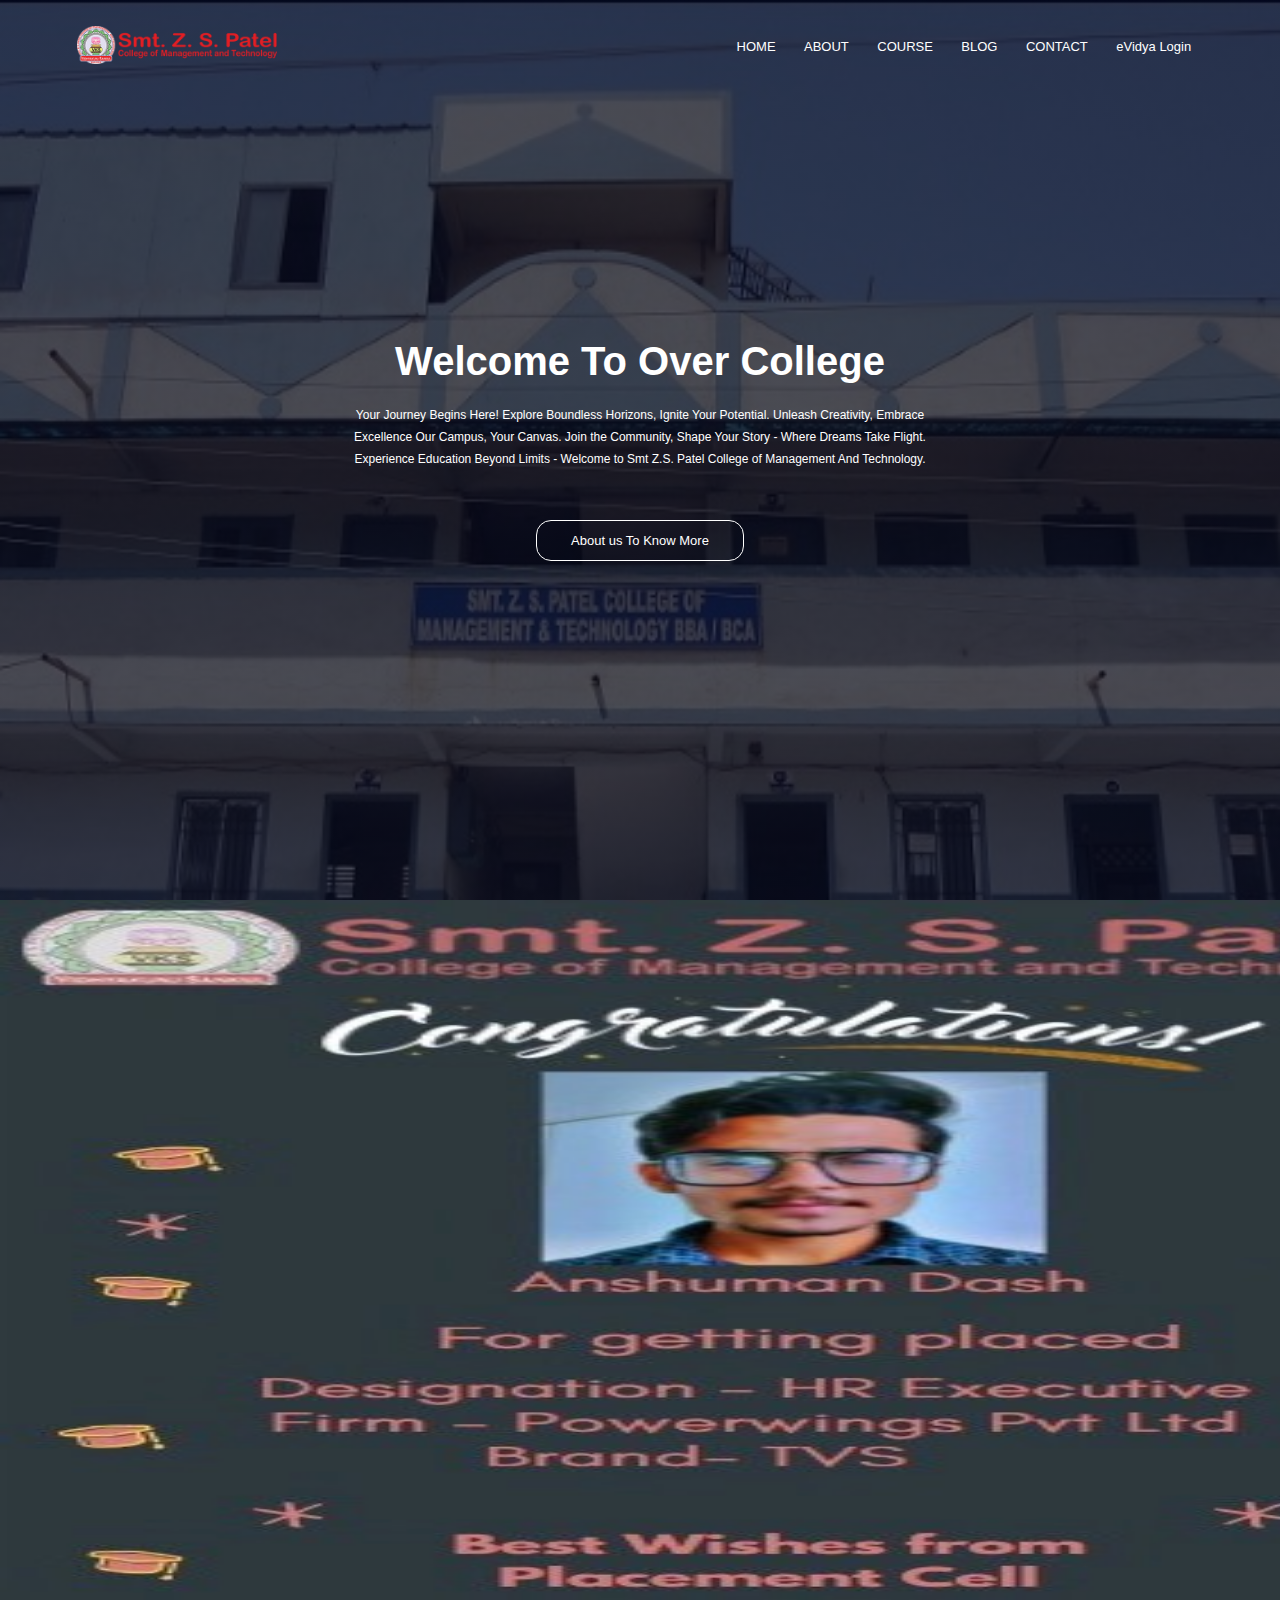
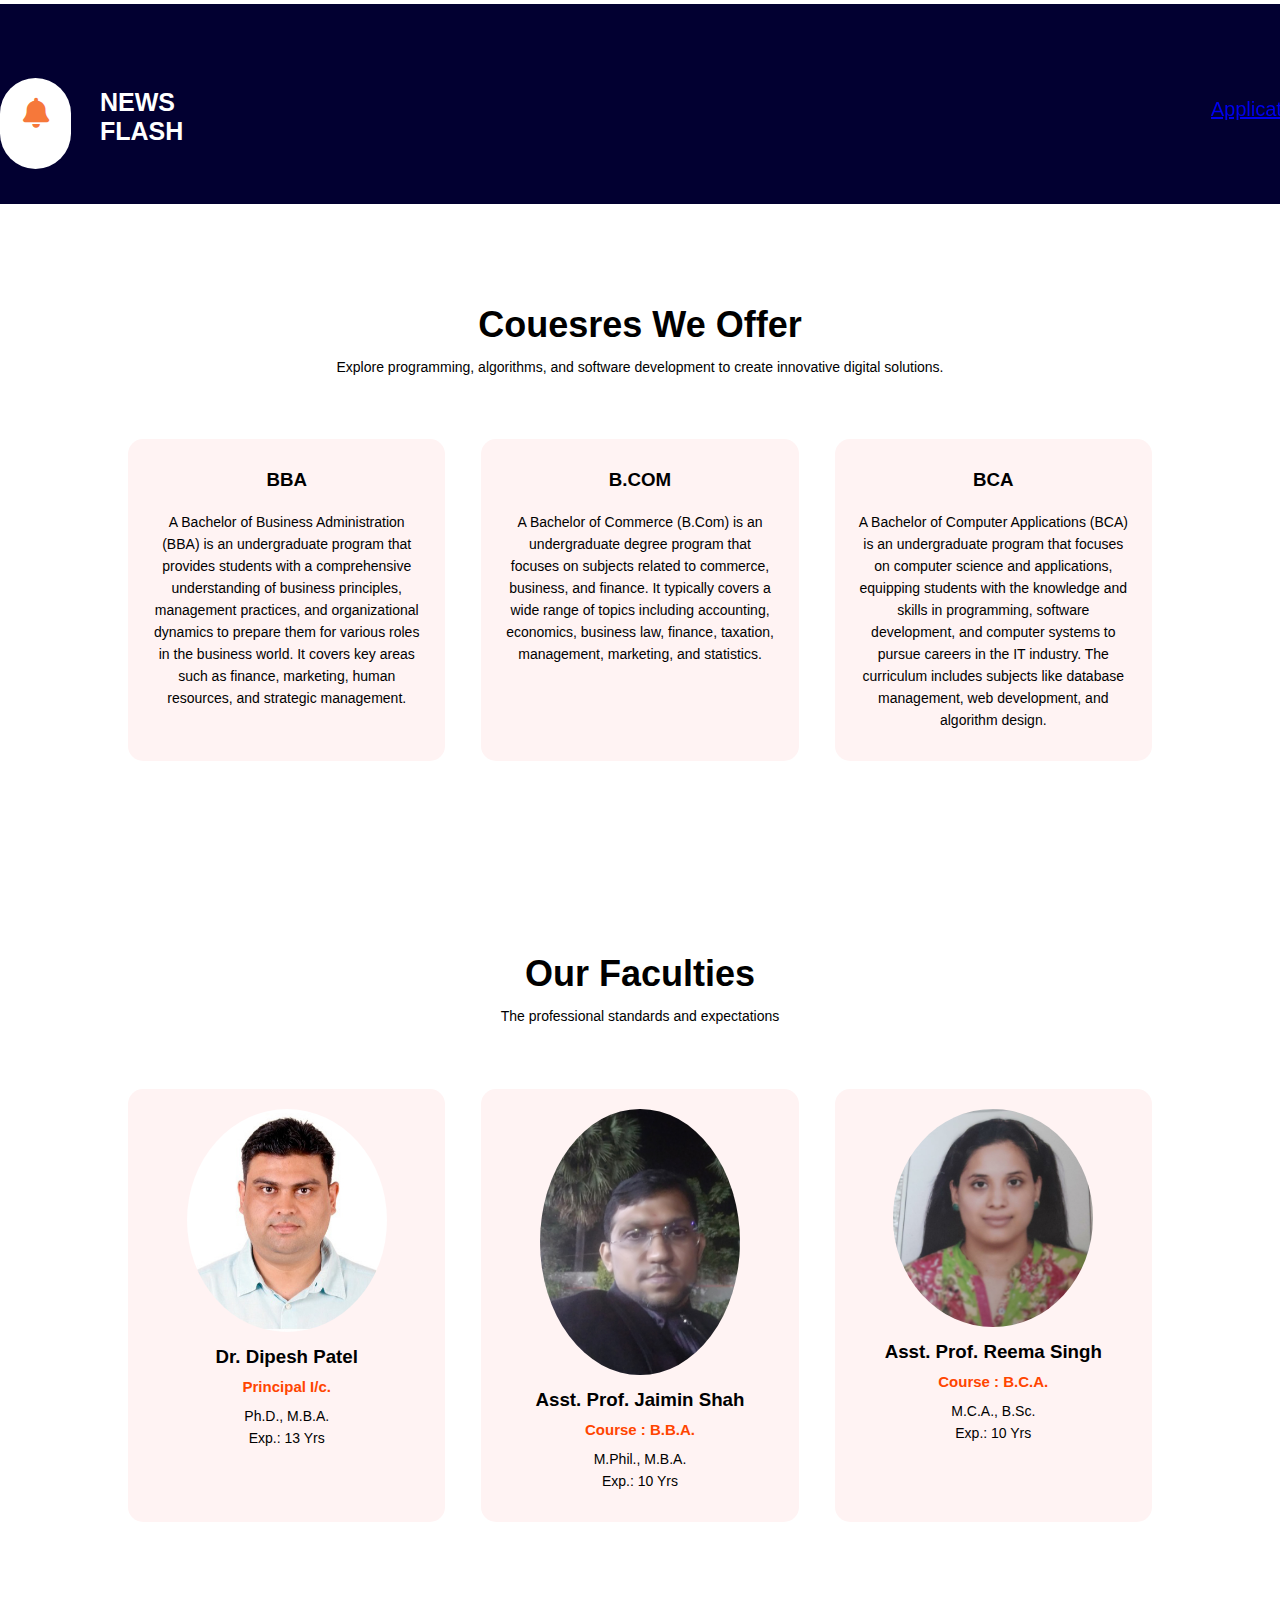
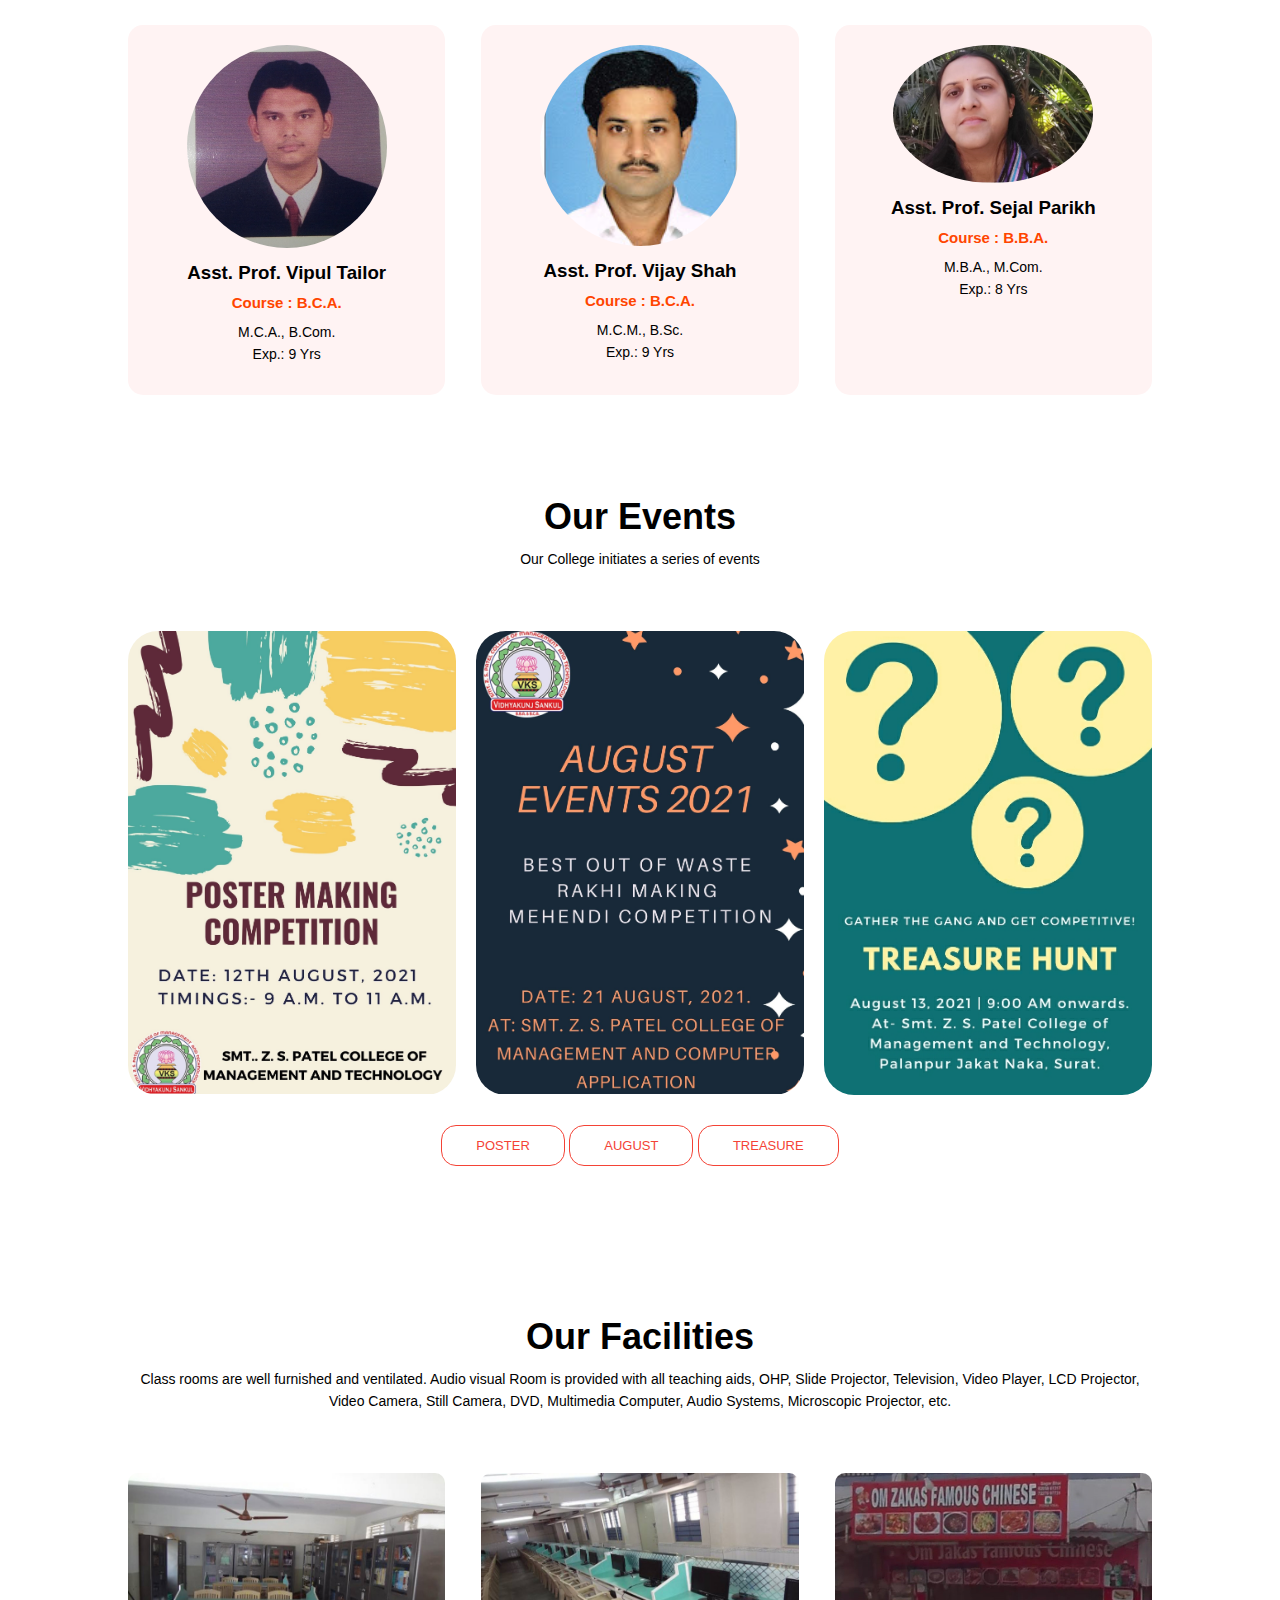
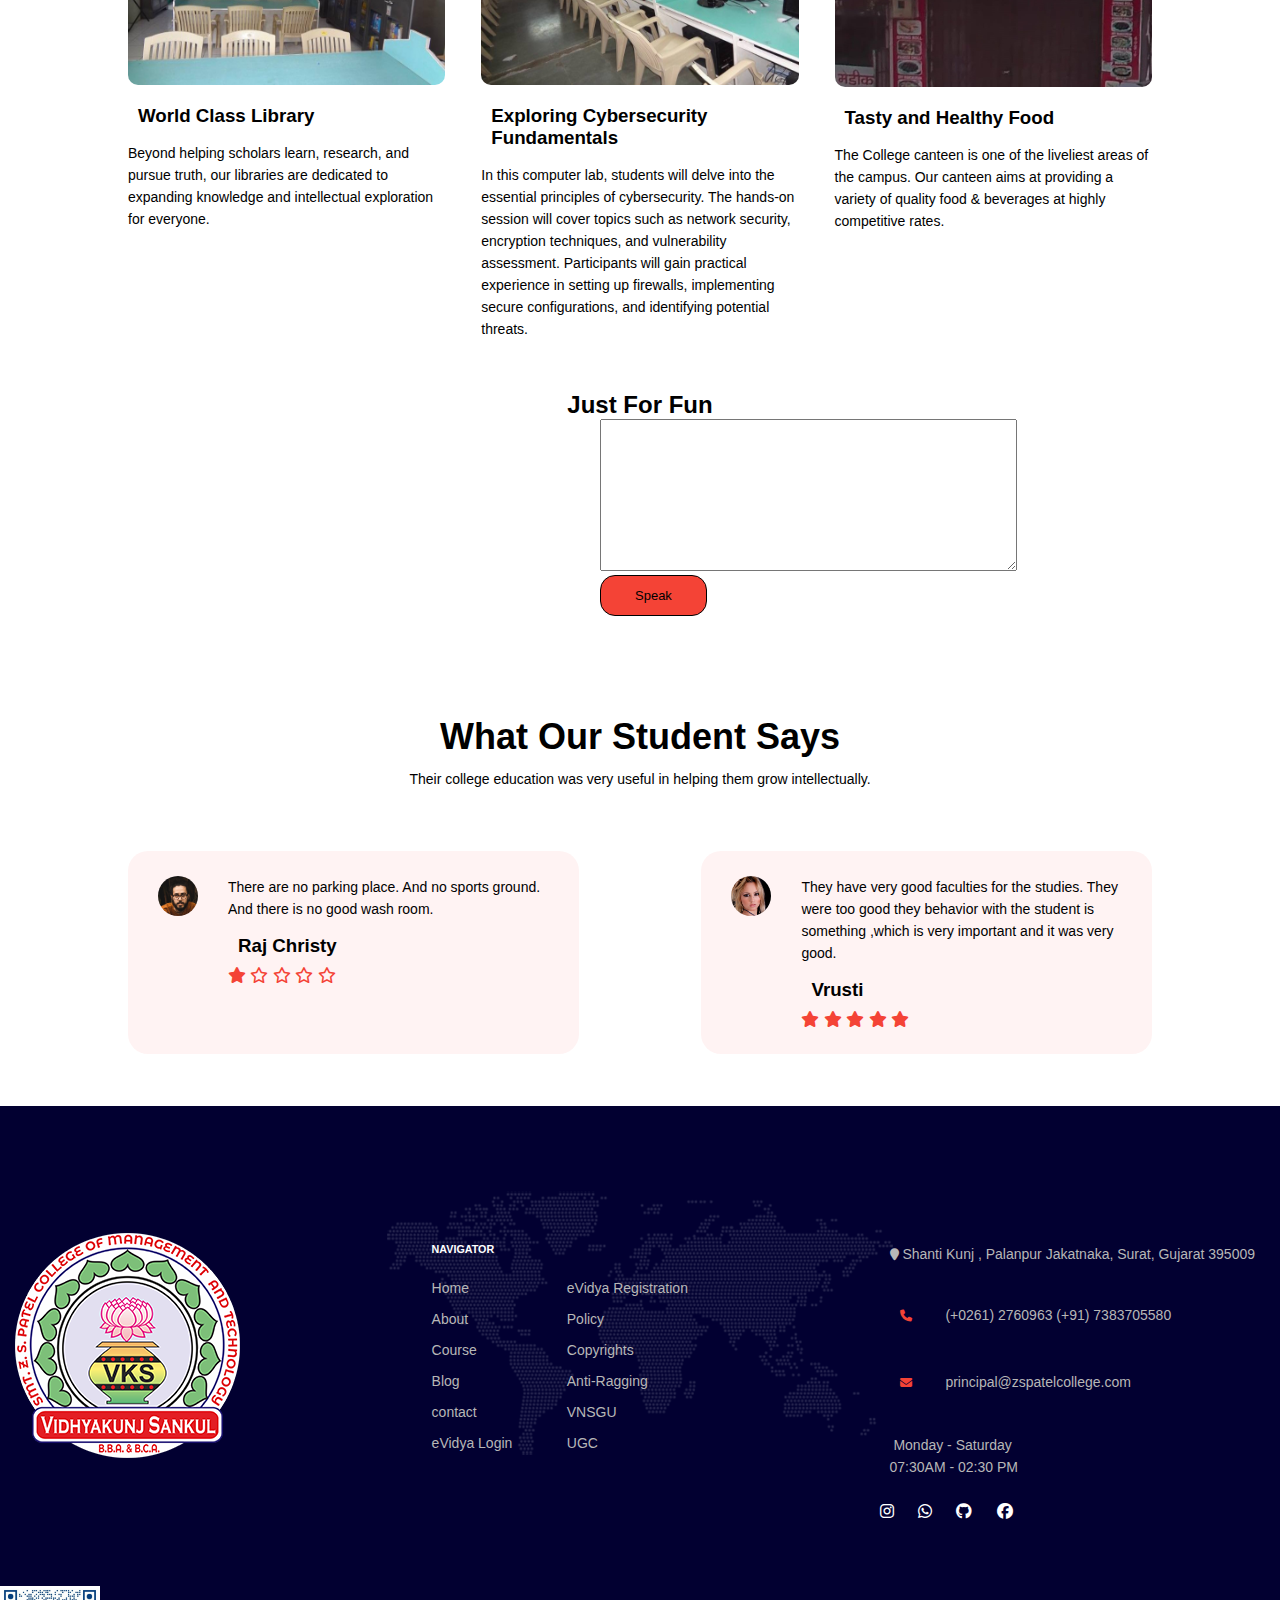
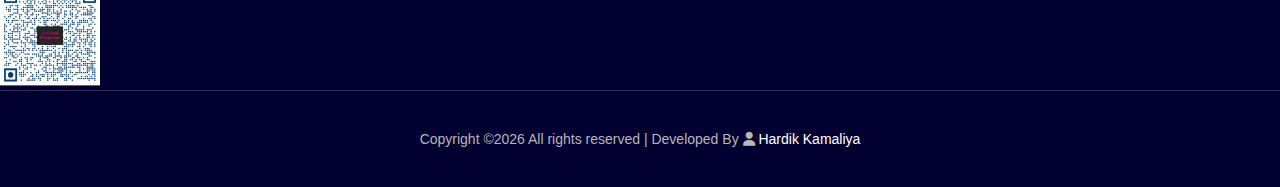
<file: index.html>
<!DOCTYPE html>
<html lang="en">
  <head>
    <meta charset="UTF-8" />
    <meta name="viewport" content="width=device-width, initial-scale=1.0" />
    <meta name="google-adsense-account" content="ca-pub-3836061015009725">
    <title>Smt Z.S. Patel College of Management And Technology - Vidhya Kunj Sankul</title>
    <link rel="stylesheet" href="/css/stylee.css" />
    <link rel="icon" href="/img/slogo.png" type="image/x-icon">
    <link
      rel="stylesheet"
      href="https://cdnjs.cloudflare.com/ajax/libs/font-awesome/6.4.2/css/all.min.css"
      integrity="sha512-z3gLpd7yknf1YoNbCzqRKc4qyor8gaKU1qmn+CShxbuBusANI9QpRohGBreCFkKxLhei6S9CQXFEbbKuqLg0DA=="
      crossorigin="anonymous"
      referrerpolicy="no-referrer"/>
      <!---------------------- FOOTER ICON CDN -->
      <link
      rel="stylesheet"
      href="https://cdnjs.cloudflare.com/ajax/libs/font-awesome/6.4.0/css/all.min.css"/>
<!------------------------ad-->
      <script async src="https://pagead2.googlesyndication.com/pagead/js/adsbygoogle.js?client=ca-pub-3836061015009725"
     crossorigin="anonymous"></script>
  </head>
  <body>
    <section class="header">
      <nav>
        <a href="index.html"
          ><img class="nav-img" src="/img/z.s patel.png" alt="hardik Kamaliya"
        /></a>

        <div class="nav-links" id="navLinks">
          <!-- <i class="fa fa-times" onclick="hidemenu()"></i> -->
          <ul>
            <li><a href="index.html">HOME</a></li>
            <li><a href="/htmlfiles/about.html">ABOUT</a></li>
            <li><a href="/htmlfiles/course.html">COURSE</a></li>
            <li><a href="/htmlfiles/blog.html">BLOG</a></li>
            <li><a href="/htmlfiles/contact.html">CONTACT</a></li>
            <li><a href="https://zspatelcollege.co.in/evidya/login.php" target="_blank">eVidya Login</a></li>
          </ul>
        </div>

        <!-- <div class="navbar">
          <button id="toggleBtn">&#9776; Menu</button>
          <ul class="menu">
            <li><a href="/index.html">Home</a></li>
            <li><a href="/htmlfiles/about.html">About</a></li>
            <li><a href="/htmlfiles/course.html">COURSE</a></li>
            <li><a href="/htmlfiles/blog.html">BLOG</a></li>
            <li><a href="/htmlfiles/contact.html">CONTACT</a></li>
            <li><a href="https://zspatelcollege.co.in/evidya/login.php" target="_blank">eVidya Login</a>
          </ul>
        </div> -->

        <div class="navbar">
          <button id="toggleBtn">&#9776; Menu</button>
          <ul class="menu">
            <li><a href="/index.html">Home</a></li>
            <li><a href="/htmlfiles/about.html">About</a></li>
            <li><a href="/htmlfiles/course.html">COURSE</a></li>
            <li><a href="/htmlfiles/blog.html">BLOG</a></li>
            <li><a href="/htmlfiles/contact.html">CONTACT</a></li>
            <li>
              <a
                href="https://zspatelcollege.co.in/evidya/login.php"
                target="_blank"
                >eVidya Login</a
              >
            </li>
          </ul>
        </div>
        <!-- <i class="fa fa-bars" onclick="showmenu()"></i> -->
      </nav>

       <div class="text-box">
        <h1>Welcome To Over College</h1>  
        <p>
          Your Journey Begins Here! Explore Boundless Horizons, Ignite Your
          Potential. Unleash Creativity, Embrace Excellence Our Campus, Your
          Canvas. Join the Community, Shape Your Story - Where Dreams Take
          Flight. Experience Education Beyond Limits - Welcome to Smt Z.S. Patel
          College of Management And Technology.
        </p>
        <a href="/htmlfiles/about.html" class="hero-btn">About us To Know More</a>
      </div>  
                   
    </section>

    <!-------------------------------------- -->
    <section>
      <div class="slider-container">
        <div class="slider">
          <div class="slide">
            <img class="img" src="/img/student.jpg" alt="Image 1" />
            <div class="text-overlay">
               <!-- <div class="text">PLACEMENT AT TVS SURAT</div> -->
            </div>
          </div>

          <div class="slide">
            <img class="img" src="/img/dumas.jpeg" alt="Image 2" />
            <div class="text-overlay">
              <!-- <div class="text">CLEANING DUMAS BEACH</div> -->
            </div>
          </div>

            <div class="slide">
              <img class="img" src="/img/dontknow.jpeg" alt="Image 2" />
              <div class="text-overlay">
                <!-- <div class="text">INDUSTRIAL VISIT</div> -->
              </div>
            </div>

              <div class="slide">
                <img class="img" src="/img/seva.jpeg" alt="Image 2" />
                <div class="text-overlay">
                  <!-- <div class="text">DISTRIBUTION OF CLOTHES</div> -->
                </div>
              </div>

                <div class="slide">
                  <img class="img" src="/img/hsc.png" alt="Image 2" />
                  <div class="text-overlay">
                    <!-- <div class="text">BBA AND BCA COURSE</div> -->
                  </div>
                </div>
          </div>
          <!-- Add more slides as needed -->
        </div>
      </div>  
    </section>

    <section class="counter-section">
      <div class="container">
        <div class="row">
          <div class="col-lg-2 col-md-6">
            <div class="big-icon">
              <i class="fa fa-bell"></i>
            </div>
            <div class="counter-content">
              <h2>News Flash</h2>
            </div>
          </div>
          <div class="col-lg-10 col-md-6">
                                <marquee height="100%" style="color: white; font-size: 20px; padding-top: 20px;"  behavior="scroll" direction="left" scrollamount="250" scrolldelay="3500" onMouseOver="this.stop();" onMouseOut="this.start();">
                                     <a onClick="myPopup('newsitem04a9.html?nid=1673255596', 'NewsItem',1000, 600);"><a title="Alumnae form" href="https://forms.gle/PRoRT8uysbxh7J2m9" target="_blank" data-mce-href="https://forms.gle/PRoRT8uysbxh7J2m9"> Application-Alumnae form.......</a></a> ||| 
                                     <a onClick="myPopup('newsitemc61d.html?nid=1629007490', 'NewsItem',1000, 600);">ADMISSION OPEN BBA AND BCA 2023-24</a> ||| 
                                     <a onClick="myPopup('newsitem1434.html?nid=1622531186', 'NewsItem',1000, 600);">NEW ACADEMIC SESSION 2023</a> ||| 
                                     <a onClick="myPopup('newsitema7e8.html?nid=1602654302', 'NewsItem',1000, 600);">FYBCA SEM  1 NEW SYLLABUS AS PER 2023-2024</a> ||| 
                                     <a onClick="myPopup('newsitem51f7.html?nid=1586781601', 'NewsItem',1000, 600);">QUESTION BANK FYBCA DBMS</a> ||| 
                                     <a onClick="myPopup('newsitemba30.html?nid=1586357538', 'NewsItem',1000, 600);">CORONA VIRUS UPDATE-</a> ||| 
                                     <a onClick="myPopup('newsitembe24.html?nid=1586353790', 'NewsItem',1000, 600);">Reading Notes for TYBBA for Subject AMM</a> ||| 
                                     <a onClick="myPopup('newsitem3b40.html?nid=1586353492', 'NewsItem',1000, 600);">Reading Notes for SYBBA for Subject OB</a> ||| 
                                     <a onClick="myPopup('newsitemb40f.html?nid=1586353249', 'NewsItem',1000, 600);">Reading notes For FYBBA- Sem2 Personality Development</a> ||| 
                                     <a onClick="myPopup('newsitem8240.html?nid=', 'NewsItem',1000, 600);">Reading Notes of Advance C Subject</a> ||| 
                                </marquee>
          </div>
        </div>
      </div>
    </section>
       <!-- News Counter section end -->
  

    <!---course-->

    <section class="course">
      <h1>Couesres We Offer</h1>
      <p>
        Explore programming, algorithms, and software development to create
        innovative digital solutions.
      </p>

      <div class="row">
        <div class="course-col">
          <h3>BBA</h3>
          <p>
            A Bachelor of Business Administration (BBA) is an undergraduate program that provides students with a comprehensive understanding of business principles, management practices, and organizational dynamics to prepare them for various roles in the business world. It covers key areas such as finance, marketing, human resources, and strategic management.
          </p>
        </div>

        <div class="course-col">
          <h3>B.COM</h3>
          <p>
            A Bachelor of Commerce (B.Com) is an undergraduate degree program that focuses on subjects related to commerce, business, and finance. It typically covers a wide range of topics including accounting, economics, business law, finance, taxation, management, marketing, and statistics.
          </p>
        </div>
        <div class="course-col">
          <h3>BCA</h3>
          <p>
            A Bachelor of Computer Applications (BCA) is an undergraduate program that focuses on computer science and applications, equipping students with the knowledge and skills in programming, software development, and computer systems to pursue careers in the IT industry. The curriculum includes subjects like database management, web development, and algorithm design.
          </p>
        </div>
      </div>
      <a href="/htmlfiles/contact.html" class="hero-btn">For Admission Enquiry</a>
    </section>

    <!----------------- 3ehrwwewrhteh ------------------->
    <section class="course">
      <h1>Our Faculties</h1>
      <p>The professional standards and expectations</p>
      <div class="row">
        <div class="course-col">
          <img src="/img/dipeshpatel.jpg"  alt="dipeshpatel">
          <h3>Dr. Dipesh Patel</h3>
          <h2 class="post">Principal I/c.</h2>
          <p>Ph.D., M.B.A. <br>
            Exp.: 13 Yrs
            </p>
        </div>
        <div class="course-col">
          <img src="/img/jaiminshah.jpg" alt="jaiminshah">
          <h3>Asst. Prof. Jaimin Shah</h3>
          <h2 class="post">Course : B.B.A.</h2>
          <p>M.Phil., M.B.A. <br>
            Exp.: 10 Yrs            
            </p>
        </div>
        <div class="course-col">
          <img src="/img/reemasingh.jpg" alt="reemasingh">
          <h3>Asst. Prof. Reema Singh</h3>
          <h2 class="post"> Course : B.C.A.</h2>
          <p>M.C.A., B.Sc. <br>
            Exp.: 10 Yrs            
            </p>
        </div>
      </div>

      <div class="row">
        <div class="course-col">
          <img src="/img/vipultailor.jpg" alt="vipultailor">
          <h3>Asst. Prof. Vipul Tailor</h3>
          <h2 class="post">Course : B.C.A.</h2>
          <p>M.C.A., B.Com. <br>
            Exp.: 9 Yrs            
            </p>
        </div>
        <div class="course-col">
          <img src="/img/VijayShah.jpg" alt="VijayShah">
          <h3>Asst. Prof. Vijay Shah</h3>
          <h2 class="post">Course : B.C.A.</h2>
          <p>M.C.M., B.Sc. <br>
            Exp.: 9 Yrs            
            </p>
        </div>
        <div class="course-col">
          <img src="/img/SejuShah.jpg" alt="SejuShah">
          <h3>Asst. Prof. Sejal Parikh</h3>
          <h2 class="post">Course : B.B.A.</h2>
          <p>M.B.A., M.Com. <br>
            Exp.: 8 Yrs            
            </p>
        </div>
      </div>
    </section>

      <!-- <div class="team">
        <div class="team-col">
          <img src="/img/basketball.png" alt="">
          <h3>Dr. Dipesh Patel</h3>
          <h2 class="post">Principal I/c.</h2>
          <p>Ph.D., M.B.A. <br>
            Exp.: 13 Yrs
            </p>
        </div>
      </div>

      <div class="team">
        <div class="team-col">
          <img src="/img/basketball.png" alt="">
          <h3>Dr. Dipesh Patel</h3>
          <h2 class="post">Principal I/c.</h2>
          <p>Ph.D., M.B.A. <br>
            Exp.: 13 Yrs
            </p>
        </div>
      </div>

      <div class="team">
        <div class="team-col">
          <img src="/img/basketball.png" alt="">
          <h3>Dr. Dipesh Patel</h3>
          <h2 class="post">Principal I/c.</h2>
          <p>Ph.D., M.B.A. <br>
            Exp.: 13 Yrs
            </p>
        </div>
      </div> -->
    </section>

      <!----------------------- CAMPUS ------------->
     <section class="campus">

        <!-- <div>
            <h1>We Make Your Education Affordable</h1>
            <p>At UMGC, we work hard to bring higher education to everyone. That includes making your college degree, certificate, or graduate program affordable with low in-state tuition rates for Maryland residents, reduced tuition for military servicemembers and families, 100+ scholarships for those who qualify, $0 in textbook costs for nearly every course, our interest-free monthly payment plan, and more. </p> 
            <a href="contact.html" class="hero-btn black">EXPLORE TUITION & FINANCIAL ASSISTANCE </a>
        </div> -->


        <h1>Our Events</h1>
        <p>Our College initiates a series of events</p>

        <div class="row">
            <div class="campus-col">
                <img src="/img/1628670845.jpg">
                <div class="layer">
                    <h3>POSTER MAKING COMPETITION</h3>
                </div>
            </div>


                <div class="campus-col">
                    <img src="/img/1629272304.jpg">
                    <div class="layer">
                        <h3>AUGUST EVENT</h3>
                    </div>
                </div>

                <div class="campus-col">
                    <img src="/img/1628746946.jpg">
                    <div class="layer">
                        <h3>TREASURE HUNT</h3>
                    </div>
                </div>
        </div>
        <a href="https://docs.google.com/forms/d/e/1FAIpQLScsbbs4klqBGNj_F29wMErwyftF4lbJOyFsnBsRy08sRXnBeg/closedform" class="hero-btn white">POSTER</a>
        <a href="https://docs.google.com/forms/d/e/1FAIpQLSfquj5UDk_Y30o5mG-PURod7Oo1twnc_reuhxzvIup2GZNVJA/closedform" class="hero-btn white">AUGUST</a>
        <a href="https://docs.google.com/forms/d/e/1FAIpQLScL6gAKULi10LAsttt4BBlMxt6GBVEu7zKRu30uxFGNLCaTvA/viewform?usp=send_form" class="hero-btn white">TREASURE</a>

    </section>

    <!--------------- FACILITIES ---------------->

    <section class="facilities">
        <h1>Our Facilities</h1>
        <p>Class rooms are well furnished and ventilated. Audio visual Room is provided with all teaching aids, OHP, Slide Projector, Television, Video Player, LCD Projector, Video Camera, Still Camera, DVD, Multimedia Computer, Audio Systems, Microscopic Projector, etc.</p>

        <div class="row">
            <div class="facilities-col">
                <img src="/img/Library_1.jpg">
                <h3>World Class Library</h3>
                <p>Beyond helping scholars learn, research, and pursue truth, our libraries are dedicated to expanding knowledge and intellectual exploration for everyone.</p>
            </div>

            <div class="facilities-col">
                <img src="/img/IT Lab.jpg">
                <h3>Exploring Cybersecurity Fundamentals</h3>
                <p> In this computer lab, students will delve into the essential principles of cybersecurity. The hands-on session will cover topics such as network security, encryption techniques, and vulnerability assessment. Participants will gain practical experience in setting up firewalls, implementing secure configurations, and identifying potential threats.</p>
            </div>

            <div class="facilities-col">
                <img src="/img/om.jpg">
                <h3>Tasty and Healthy Food</h3>
                <p>The College canteen is one of the liveliest areas of the campus. Our canteen aims at providing a variety of quality food & beverages at highly competitive rates.</p>
            </div>
        </div>
    </section>

    <!--------------- Just For Fun ------------>
    <h2 style="text-align: center;">Just For Fun</h2>
    <textarea style="margin-left: 600px;" id="textbox" cols="50" rows="10"></textarea>
<br>
<button style="display: inline-block;
text-decoration: none;
color: black;
border: 0.8px solid black;
margin-left: 600px;
padding: 12px 34px;
font-size: 13px;
background-color: #f44336;
cursor: pointer;
border-radius: 15px;" id="speakbtn" onclick="speak()">Speak</button>

<script>
  function speak() {
    let synth = window.speechSynthesis;
    let text = document.getElementById('textbox').value;
    let voice = new SpeechSynthesisUtterance(text);
    synth.speak(voice);
  }
</script>


    <!--------- student ------->

 <section class="student">
    <h1>What Our Student Says</h1>
    <p>Their college education was very useful in helping them grow intellectually.</p>

    <div class="row">
        <div class="student-col">
            <img src="/img/user2.jpg">
            <div>
                <p>There are no parking place. And no sports ground. And there is no good wash room.
                </p>
                <h3>Raj Christy</h3>
                <i  style="color: #f44336;"class="fa-solid fa-star"></i>
                <i  style="color: #f44336;"class="fa-regular fa-star"></i>
                <i  style="color: #f44336;"class="fa-regular fa-star"></i>
                <i  style="color: #f44336;"class="fa-regular fa-star"></i>
                <i  style="color: #f44336;"class="fa-regular fa-star"></i>
            </div>
        </div>

        <div class="student-col">
            <img src="/img/user1.jpg">
            <div>
                <p> They have very good faculties for the studies. They were too good they behavior with the student is something ,which is very important and it was very good.
                </p>
                <h3>Vrusti</h3>
                <i  style="color: #f44336;"class="fa-solid fa-star"></i>
                <i  style="color: #f44336;"class="fa-solid fa-star"></i>
                <i  style="color: #f44336;"class="fa-solid fa-star"></i>
                <i  style="color: #f44336;"class="fa-solid fa-star"></i>
                <i  style="color: #f44336;"class="fa-solid fa-star"></i>
            </div>
        </div>
    </div>
 </section>

  <!-- CALL TO ACTION

 <section class="cta">
     <h1>Enroll For Our Various Online Courses <br> Anywhere From The World</h1>
     <a href="contact.html" class="hero-btn">CONTACT US</a>
 </section> -->

 <!-------------------------- -->
 <!-- <section class="fact-section spad set-bg" data-setbg="/img/fact-bg.jpg">
  <div class="container">
    <div class="row">
      <div class="col-sm-6 col-lg-4 fact">
        <div class="fact-icon"><i class="ti-crown"></i></div>
                 <div class="fact-text">
          <h2>11</h2>
       <p>YEARS</p>
                 </div>
            </div>
			<div class="col-sm-6 col-lg-4 fact">
        <div class="fact-icon"><i class="ti-briefcase"></i></div>
                 <div class="fact-text">
          <h2></h2>
       <p>FACULTIES</p>
                 </div>
            </div>
   <div class="col-sm-6 col-lg-4 fact">
        <div class="fact-icon"><i class="ti-user"></i></div>
                 <div class="fact-text">
          <h2>5000+</h2>
       <p>STUDENTS</p>
                 </div>
            </div>
            <div class="col-sm-6 col-lg-4 fact">
        <div class="fact-icon"><i class="ti-pencil-alt"></i></div>
     <div class="fact-text">
          <h2>750+</h2>
       <p>Professionals</p>
                 </div>
            </div>
       </div>
  </div>
</section>  -->

<!------------------------ ads
<script async src="https://pagead2.googlesyndication.com/pagead/js/adsbygoogle.js?client=ca-pub-3836061015009725"
     crossorigin="anonymous"></script>
<ins class="adsbygoogle"
     style="display:block"
     data-ad-format="fluid"
     data-ad-layout-key="-6r+cz-2f-19+kd"
     data-ad-client="ca-pub-3836061015009725"
     data-ad-slot="5308149498"></ins>
<script>
     (adsbygoogle = window.adsbygoogle || []).push({});
</script> ------------>

<!-- Footer section -->
<footer class="footer-section">
  <div class="container footer-top">
    <div class="row">
      <!-- widget -->
      <div class="col-sm-6 col-lg-3 footer-widget">
        <div class="about-widget">
          <img src="/img/slogo.png"  alt="">

        </div>
      </div>
      <!-- widget -->
      <div class="col-sm-6 col-lg-3 footer-widget">
        <h6 class="fw-title">NAVIGATOR</h6>
        <div class="dobule-link">
          <ul>
            <li><a href="index.html">Home</a></li>
            <li><a href="/htmlfiles/about.html">About</a></li>
            <li><a href="/htmlfiles/course.html">Course</a></li>
            <li><a href="/htmlfiles/blog.html">Blog</a></li>
            <li><a href="/htmlfiles/contact.html">contact</a></li>
            <li><a href="https://zspatelcollege.co.in/evidya/login.php" target="_blank">eVidya Login</a></li>

          </ul>
          <ul>
            <li><a href="https://zspatelcollege.co.in/evidya/sregister.php" target="_blank">eVidya Registration</a></li>					
            <li><a href="/htmlfiles/policy.html">Policy</a></li>
            <li><a href="/htmlfiles/copyright.html">Copyrights</a></li>
            <li><a href="https://amanmovement.org/registration/public/amanmovement/" target="_blank">Anti-Ragging</a></li>
            <li><a href="http://vnsgu.ac.in/" target="_blank">VNSGU</a></li>
            <li><a href="http://ugc.ac.in/" target="_blank">UGC</a></li>
          </ul>
        </div>
      </div>
      <div class="col-sm-6 col-lg-6 footer-widget">
        <ul class="contact">
          <li><p><i class="fa fa-map-marker"></i> Shanti Kunj , Palanpur Jakatnaka, Surat, Gujarat 395009</p></li>
          <li><p><i class="fa fa-phone"></i> <a href="tel:(+0261) 2760963" class="con">(+0261) 2760963</a><a href="tel:7383705580" class="con"> (+91) 7383705580</a></p></li>
          <li><p><i class="fa fa-envelope"></i> <a href="mailto:principal@zspatelcollege.com" class="con">principal@zspatelcollege.com</a></p></li>
          <li><p><i class="fa fa-clock-o"></i> Monday - Saturday<br> 07:30AM - 02:30 PM</p></li>
        </ul>

        <a href="https://www.instagram.com/4kinghardikop/"><i id="fafa"class="fa-brands  fa-instagram"></i></a>
        <a href="https://api.whatsapp.com/qr/NVZAHU7DMBH5M1?autoload=1&app_absent=0"><i id="fafa" class="fa-brands fa-whatsapp"></i></a>
        <a href="https://github.com/hardikmacbook"><i id="fafa" class="fa-brands fa-github"></i></a>
        <a href="https://www.facebook.com/checkpoint/1501092823525282/?next=https%3A%2F%2Fwww.facebook.com%2Fzspatelcollege%2F"><i id="fafa" class="fa-brands fa-facebook"></i></a>

                       <!-- <div class="social pt-1">
            <a href="#"><i class="fa fa-facebook"></i></a>
            <a href="https://www.instagram.com/zspatelcollege/" target="_blank"><i class="fa fa-instagram"></i></a>
            <a href="https://wa.me/qr/NVZAHU7DMBH5M1" target="_blank"><i class="fa fa-whatsapp"></i></a>
          </div> -->
      </div>
    </div>
  </div>  
<img style="width: 100px; height: 100px;" src="/img/ZSP_prospectus.jpg">


  <!-- copyright -->
  <div class="copyright">
    <div class="container">
      <p><!-- Link back to Colorlib can't be removed. Template is licensed under CC BY 3.0. -->
Copyright &copy;<script>document.write(new Date().getFullYear());</script> All rights reserved | <a href="https://zspatelcollege.co.in:2096/" target="_blank"></a>Developed By  <i class="fa fa-user" aria-hidden="true"></i> <a href="https://portfolio-hardik.vercel.app/" target="_blank">Hardik Kamaliya</a>
<!-- Link back to Colorlib can't be removed. Template is licensed under CC BY 3.0. --></p>
    </div>		
  </div>
</footer>


   </body>
  
   <!------------------ JS FOR TOGGLE MENU ----------------->
  <script>
    document.addEventListener("DOMContentLoaded", function () {
      const toggleBtn = document.getElementById("toggleBtn");
      const menu = document.querySelector(".menu");

      toggleBtn.addEventListener("click", function () {
        menu.style.display = menu.style.display === "block" ? "none" : "block";
      });
    });
  </script>

  <!---------- -->
  <script>
    let currentIndex = 0;
const slides = document.querySelector('.slider');
const totalSlides = document.querySelectorAll('.slide').length;

function showSlide(index) {
  if (index < 0) {
      currentIndex = totalSlides - 1;
  } else if (index >= totalSlides) {
      currentIndex = 0;
  } else {
      currentIndex = index;
  }

  const translateValue = -currentIndex * 100 + '%';
  slides.style.transform = 'translateX(' + translateValue + ')';
}

// You can add navigation buttons or autoplay functionality here

// Example: Auto-play every 3 seconds
setInterval(() => {
  showSlide(currentIndex + 1);
}, 3000);
  </script>
</html>
</file>
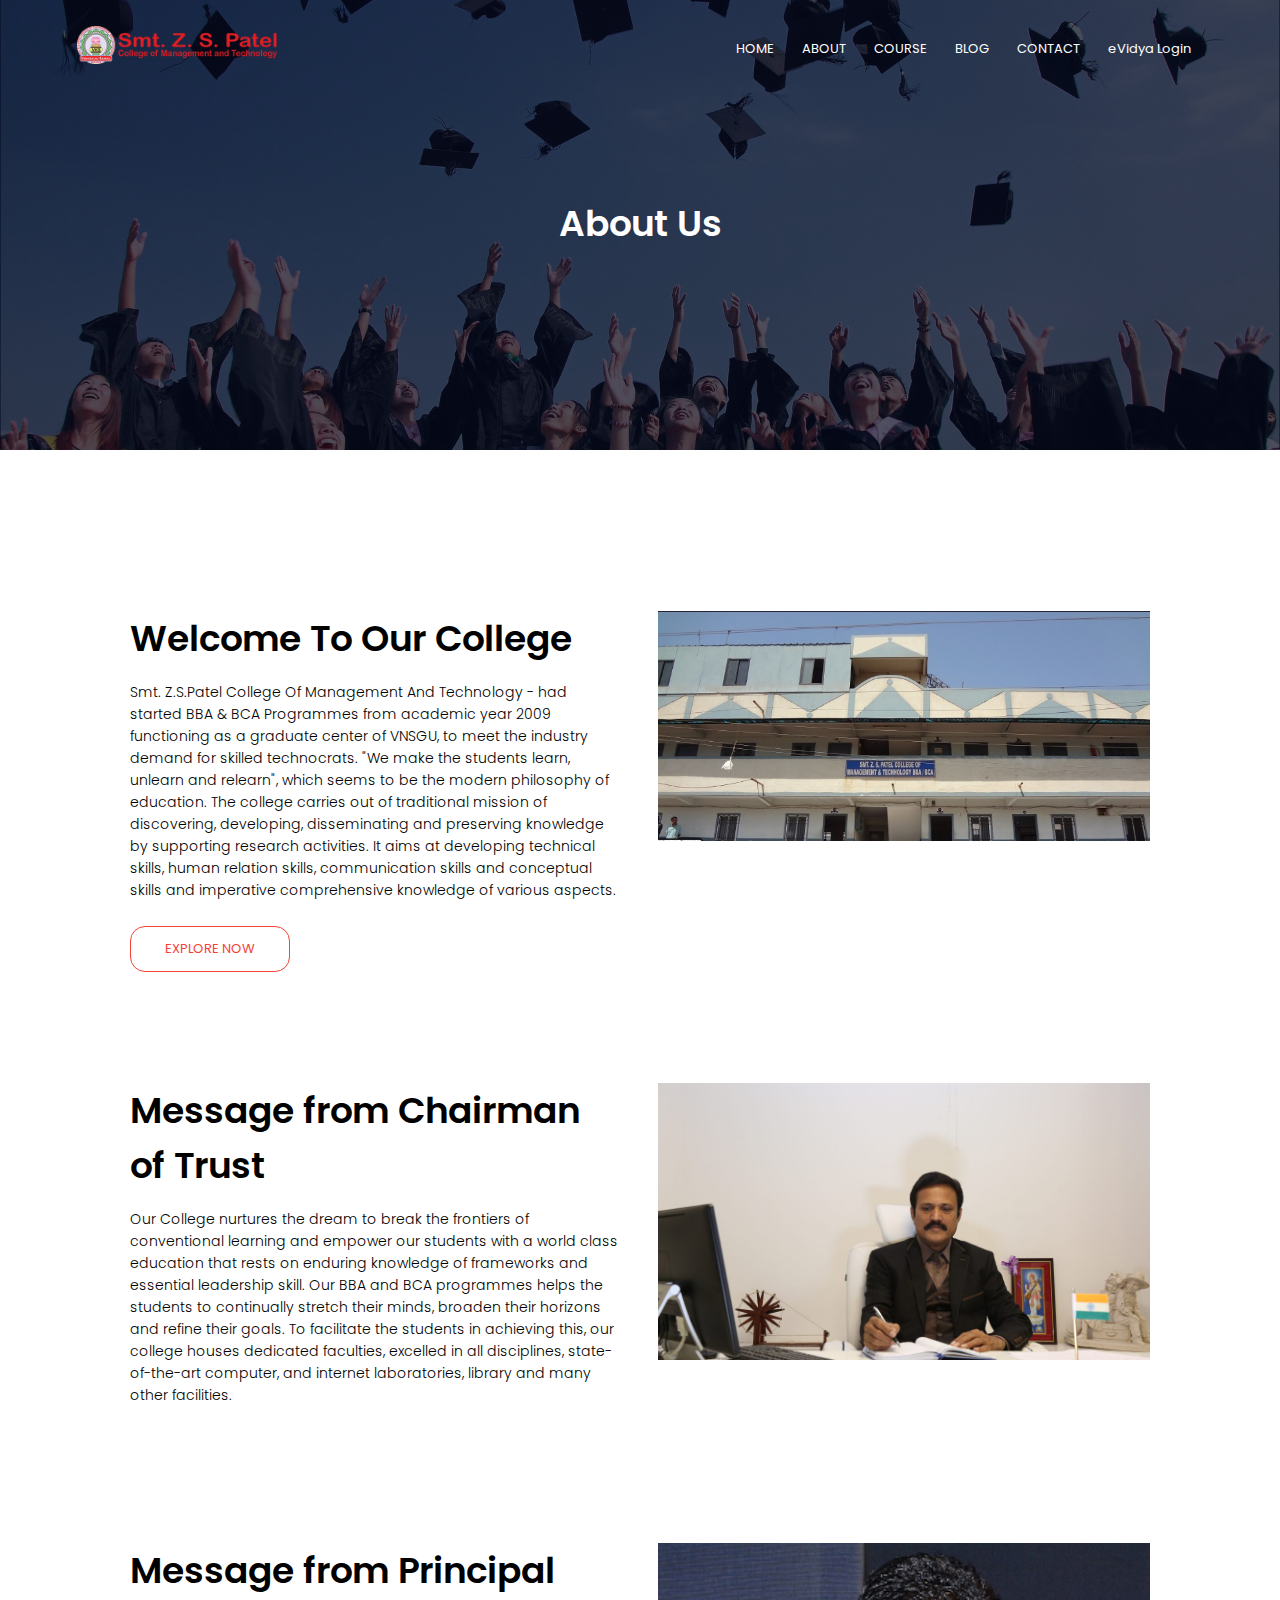
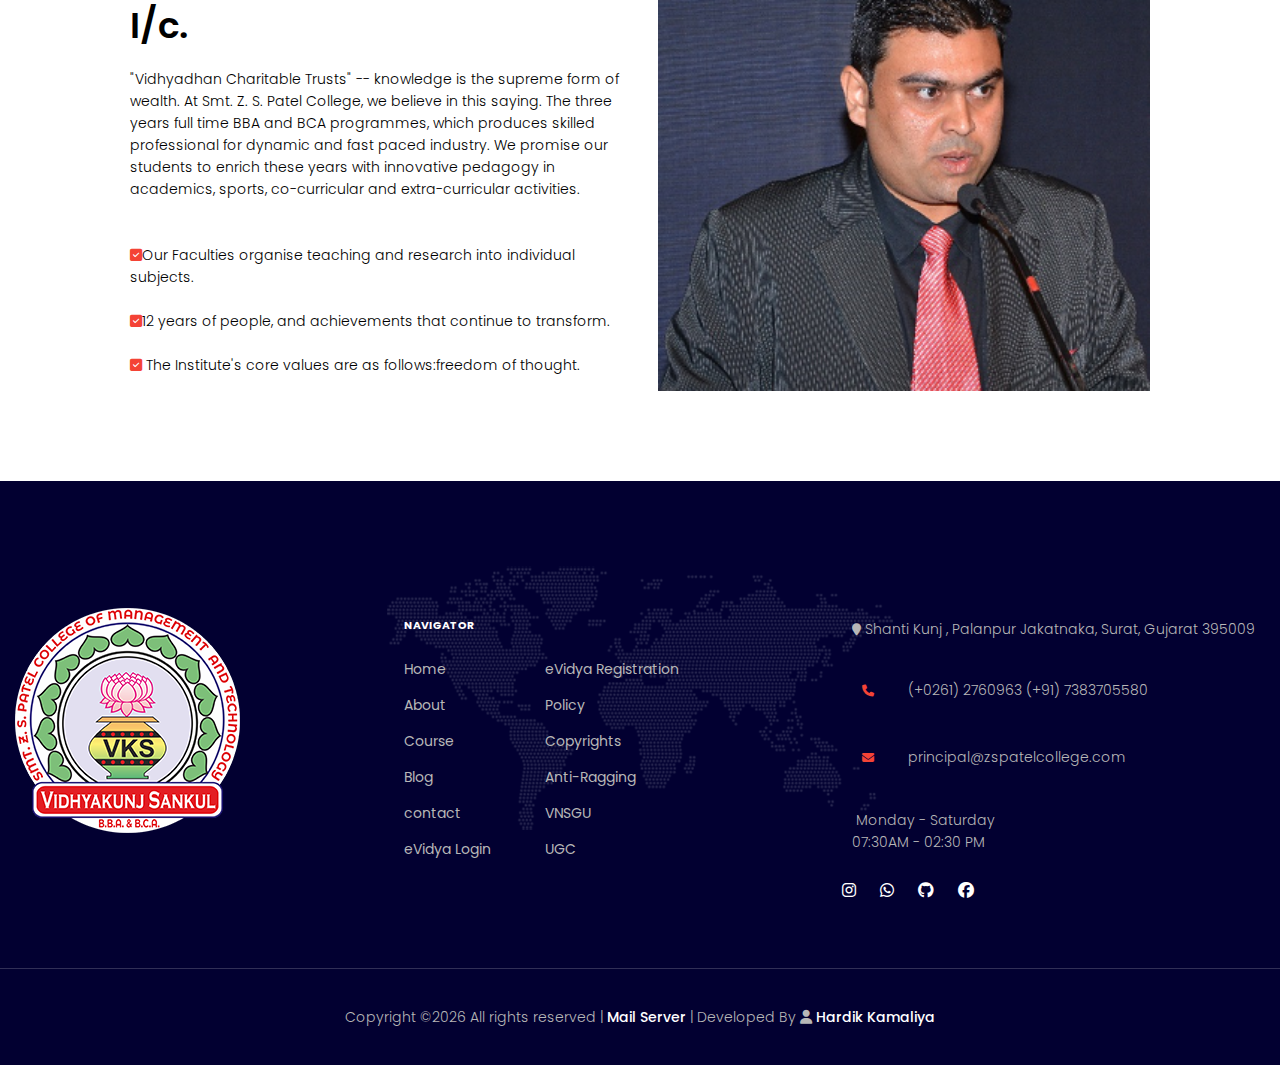
<file: htmlfiles/about.html>
<!DOCTYPE html>
<html lang="en">
  <head>
    <meta charset="UTF-8" />
    <meta name="viewport" content="width=device-width, initial-scale=1.0" />
    <title>
      Smt Z.S. Patel College of Management And Technology - Vidhya Kunj Sankul
    </title>
    <link rel="stylesheet" href="/css/stylee.css" />
    <link rel="preconnect" href="https://fonts.gstatic.com" crossorigin />
    <link rel="icon" href="/img/slogo.png" type="image/x-icon">
    <link
      href="https://fonts.googleapis.com/css2?family=Poppins:wght@100;300;400;600;700&display=swap"
      rel="stylesheet"
    />
    <link
      rel="stylesheet"
      href="https://cdnjs.cloudflare.com/ajax/libs/font-awesome/6.4.0/css/all.min.css"
    />
    <link
      rel="stylesheet"
      href="https://cdnjs.cloudflare.com/ajax/libs/font-awesome/6.4.2/css/all.min.css"
      integrity="sha512-z3gLpd7yknf1YoNbCzqRKc4qyor8gaKU1qmn+CShxbuBusANI9QpRohGBreCFkKxLhei6S9CQXFEbbKuqLg0DA=="
      crossorigin="anonymous"
      referrerpolicy="no-referrer"
    />
  </head>
  <body>
    <section class="sub-header">
      <nav>
        <a href="/index.html"
          ><img class="nav-img" src="/img/z.s patel.png"
        /></a>
        <div class="nav-links" id="navLinks">
          <!-- <i class="fa fa-times" onclick="hidemenu()"></i> -->
          <ul>
            <li><a href="/index.html">HOME</a></li>
            <li><a href="/htmlfiles/about.html">ABOUT</a></li>
            <li><a href="/htmlfiles/course.html">COURSE</a></li>
            <li><a href="/htmlfiles/blog.html">BLOG</a></li>
            <li><a href="/htmlfiles/contact.html">CONTACT</a></li>
            <li>
              <a
                href="https://zspatelcollege.co.in/evidya/login.php"
                target="_blank"
                >eVidya Login</a
              >
            </li>
          </ul>
        </div>

        <div class="navbar">
          <button id="toggleBtn">&#9776; Menu</button>
          <ul class="menu">
            <li><a href="/index.html">Home</a></li>
            <li><a href="/htmlfiles/about.html">About</a></li>
            <li><a href="/htmlfiles/course.html">COURSE</a></li>
            <li><a href="/htmlfiles/blog.html">BLOG</a></li>
            <li><a href="/htmlfiles/contact.html">CONTACT</a></li>
            <li>
              <a
                href="https://zspatelcollege.co.in/evidya/login.php"
                target="_blank"
                >eVidya Login</a
              >
            </li>
          </ul>
        </div>

        <!-- <i class="fa fa-bars" onclick="showmenu()"></i> -->
      </nav>

      <h1>About Us</h1>
    </section>

    <!---------about us content-->

    <section class="about-us">
      <div class="row">
        <div class="about-col">
          <h1>Welcome To Our College</h1>
          <p>
            Smt. Z.S.Patel College Of Management And Technology - had started
            BBA & BCA Programmes from academic year 2009 functioning as a
            graduate center of VNSGU, to meet the industry demand for skilled
            technocrats. "We make the students learn, unlearn and relearn",
            which seems to be the modern philosophy of education. The college
            carries out of traditional mission of discovering, developing,
            disseminating and preserving knowledge by supporting research
            activities. It aims at developing technical skills, human relation
            skills, communication skills and conceptual skills and imperative
            comprehensive knowledge of various aspects.
          </p>
          <a
            href="https://goo.gl/maps/5MumZ46xz97vmNf2A"
            class="hero-btn red-btn"
            >EXPLORE NOW</a
          >
        </div>
        <div class="about-col">
          <img src="/img/z,s patel.jpg" />
        </div>
      </div>

      <div class="row">
        <div class="about-col">
          <h1>Message from Chairman of Trust</h1>
          <p>
            Our College nurtures the dream to break the frontiers of
            conventional learning and empower our students with a world class
            education that rests on enduring knowledge of frameworks and
            essential leadership skill. Our BBA and BCA programmes helps the
            students to continually stretch their minds, broaden their horizons
            and refine their goals. To facilitate the students in achieving
            this, our college houses dedicated faculties, excelled in all
            disciplines, state-of-the-art computer, and internet laboratories,
            library and many other facilities.
          </p>
        </div>
        <div class="about-col">
          <img src="/img/chairman.jpg" />
        </div>
      </div>

      <div class="row">
        <div class="about-col">
          <h1>Message from Principal I/c.</h1>
          <p>
            "Vidhyadhan Charitable Trusts" -- knowledge is the supreme form of
            wealth. At Smt. Z. S. Patel College, we believe in this saying. The
            three years full time BBA and BCA programmes, which produces skilled
            professional for dynamic and fast paced industry. We promise our
            students to enrich these years with innovative pedagogy in
            academics, sports, co-curricular and extra-curricular activities.
            <br />
            <br />
            <br />
            <i class="fa-solid fa-square-check" style="color: #f44336"></i>Our
            Faculties organise teaching and research into individual subjects.
            <br />
            <br />
            <i class="fa-solid fa-square-check" style="color: #f44336"></i>12
            years of people, and achievements that continue to transform.
            <br />
            <br />
            <i class="fa-solid fa-square-check" style="color: #f44336"></i> The
            Institute's core values are as follows:freedom of thought.
          </p>
        </div>
        <div class="about-col">
          <img src="/img/principal.png" />
        </div>
      </div>
    </section>

    <!-- Footer section -->
<footer class="footer-section">
  <div class="container footer-top">
    <div class="row">
      <!-- widget -->
      <div class="col-sm-6 col-lg-3 footer-widget">
        <div class="about-widget">
          <img src="/img/slogo.png"  alt="">
        </div>
      </div>
      <!-- widget -->
      <div class="col-sm-6 col-lg-3 footer-widget">
        <h6 class="fw-title">NAVIGATOR</h6>
        <div class="dobule-link">
          <ul>
            <li><a href="/index.html">Home</a></li>
            <li><a href="/htmlfiles/about.html">About</a></li>
            <li><a href="/htmlfiles/course.html">Course</a></li>
            <li><a href="/htmlfiles/blog.html">Blog</a></li>
            <li><a href="/htmlfiles/contact.html">contact</a></li>
            <li><a href="https://zspatelcollege.co.in/evidya/login.php" target="_blank">eVidya Login</a></li>

          </ul>
          <ul>
            <li><a href="https://zspatelcollege.co.in/evidya/sregister.php" target="_blank">eVidya Registration</a></li>					
            <li><a href="/htmlfiles/policy.html">Policy</a></li>
            <li><a href="/htmlfiles/copyright.html">Copyrights</a></li>
            <li><a href="https://amanmovement.org/registration/public/amanmovement/" target="_blank">Anti-Ragging</a></li>
            <li><a href="http://vnsgu.ac.in/" target="_blank">VNSGU</a></li>
            <li><a href="http://ugc.ac.in/" target="_blank">UGC</a></li>
          </ul>
        </div>
      </div>
      <div class="col-sm-6 col-lg-6 footer-widget">
        <ul class="contact">
          <li><p><i class="fa fa-map-marker"></i> Shanti Kunj , Palanpur Jakatnaka, Surat, Gujarat 395009</p></li>
          <li><p><i class="fa fa-phone"></i> <a href="tel:(+0261) 2760963" class="con">(+0261) 2760963</a><a href="tel:7383705580" class="con"> (+91) 7383705580</a></p></li>
          <li><p><i class="fa fa-envelope"></i> <a href="mailto:principal@zspatelcollege.com" class="con">principal@zspatelcollege.com</a></p></li>
          <li><p><i class="fa fa-clock-o"></i> Monday - Saturday<br> 07:30AM - 02:30 PM</p></li>
        </ul>

        <a href="https://www.instagram.com/4kinghardikop/"><i id="fafa"class="fa-brands  fa-instagram"></i></a>
        <a href="https://api.whatsapp.com/qr/NVZAHU7DMBH5M1?autoload=1&app_absent=0"><i id="fafa" class="fa-brands fa-whatsapp"></i></a>
        <a href="https://github.com/hardikmacbook"><i id="fafa" class="fa-brands fa-github"></i></a>
        <a href="https://www.facebook.com/checkpoint/1501092823525282/?next=https%3A%2F%2Fwww.facebook.com%2Fzspatelcollege%2F"><i id="fafa" class="fa-brands fa-facebook"></i></a>

                       <!-- <div class="social pt-1">
            <a href="#"><i class="fa fa-facebook"></i></a>
            <a href="https://www.instagram.com/zspatelcollege/" target="_blank"><i class="fa fa-instagram"></i></a>
            <a href="https://wa.me/qr/NVZAHU7DMBH5M1" target="_blank"><i class="fa fa-whatsapp"></i></a>
          </div> -->
      </div>
    </div>
  </div>

  <!-- copyright -->
  <div class="copyright">
    <div class="container">
      <p><!-- Link back to Colorlib can't be removed. Template is licensed under CC BY 3.0. -->
Copyright &copy;<script>document.write(new Date().getFullYear());</script> All rights reserved | <a href="https://zspatelcollege.co.in:2096/" target="_blank">Mail Server</a> | Developed By  <i class="fa fa-user" aria-hidden="true"></i> <a href="https://portfolio-hardik.vercel.app/" target="_blank">Hardik Kamaliya</a>
<!-- Link back to Colorlib can't be removed. Template is licensed under CC BY 3.0. --></p>
    </div>		
  </div>
  </body>

  <!------------------ JS FOR TOGGLE MENU ----------------->
  <script>
    document.addEventListener("DOMContentLoaded", function () {
      const toggleBtn = document.getElementById("toggleBtn");
      const menu = document.querySelector(".menu");

      toggleBtn.addEventListener("click", function () {
        menu.style.display = menu.style.display === "block" ? "none" : "block";
      });
    });
  </script>
</html>
</file>
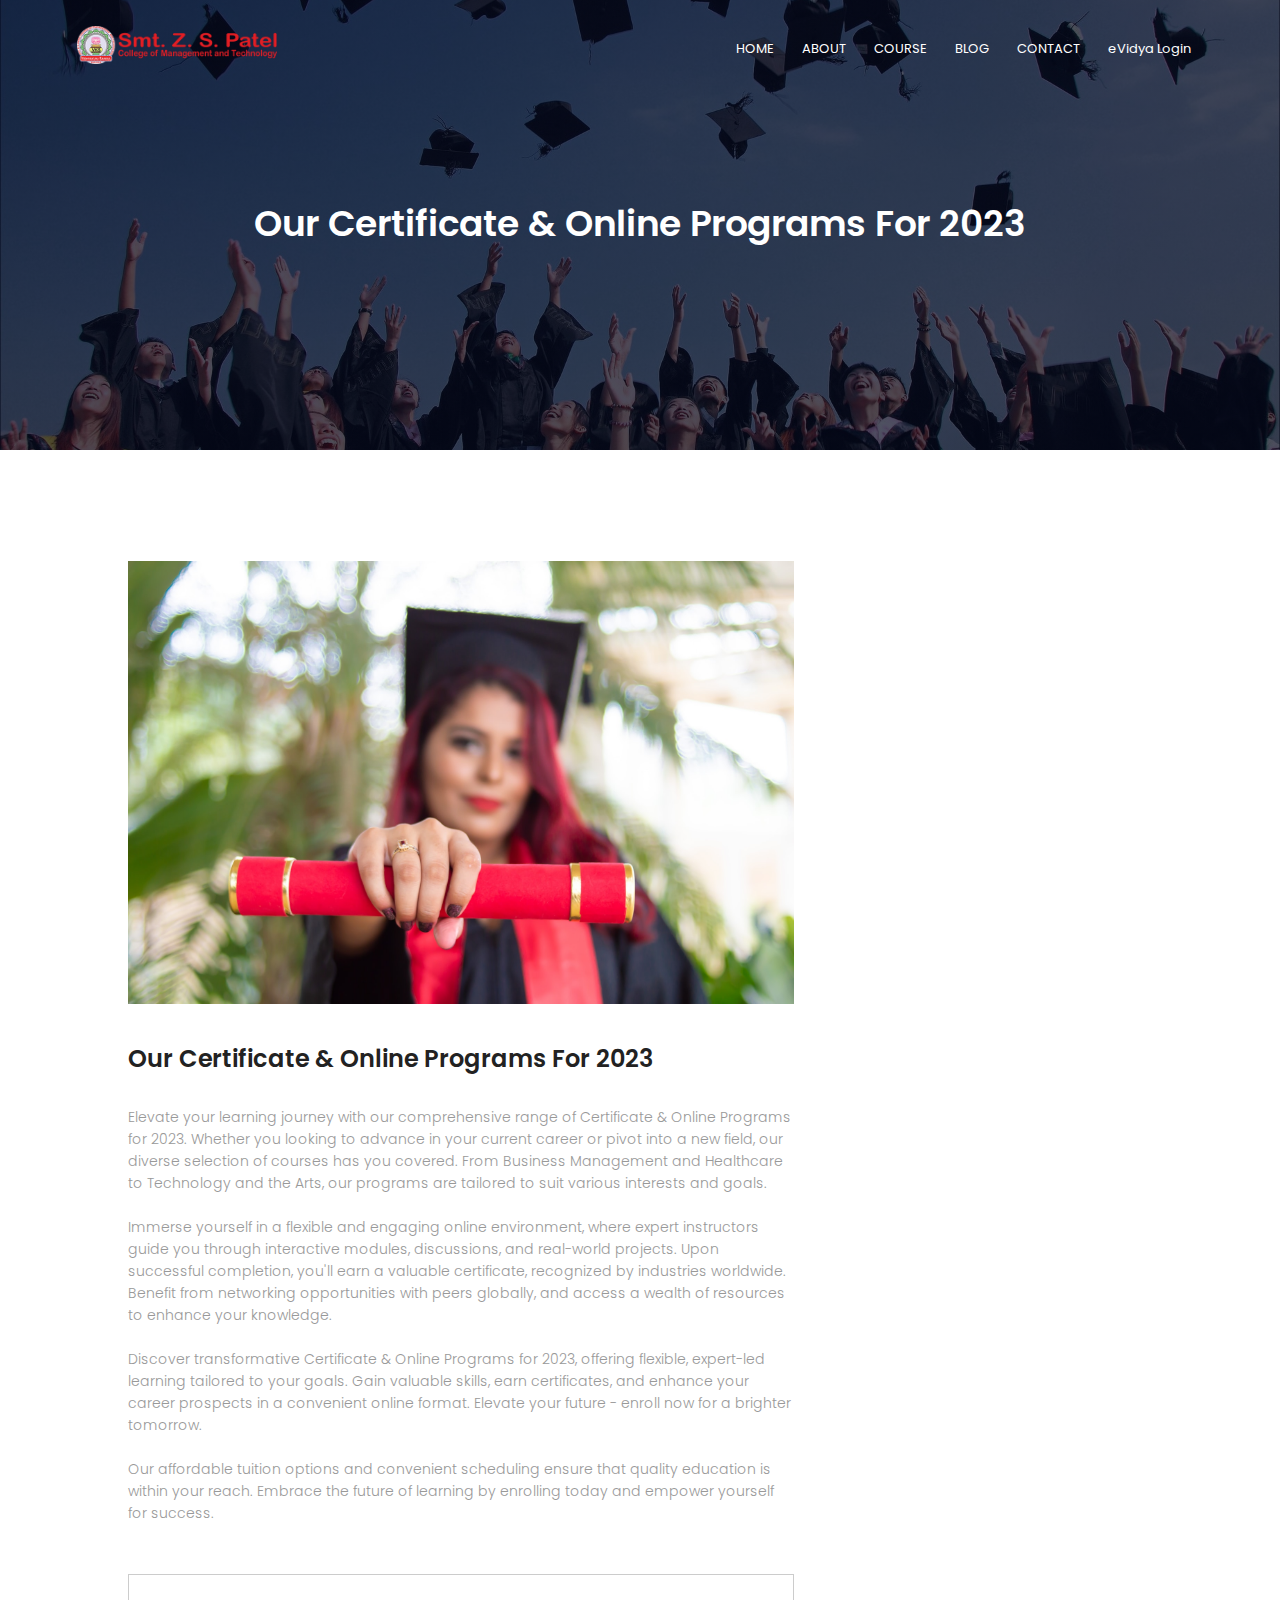
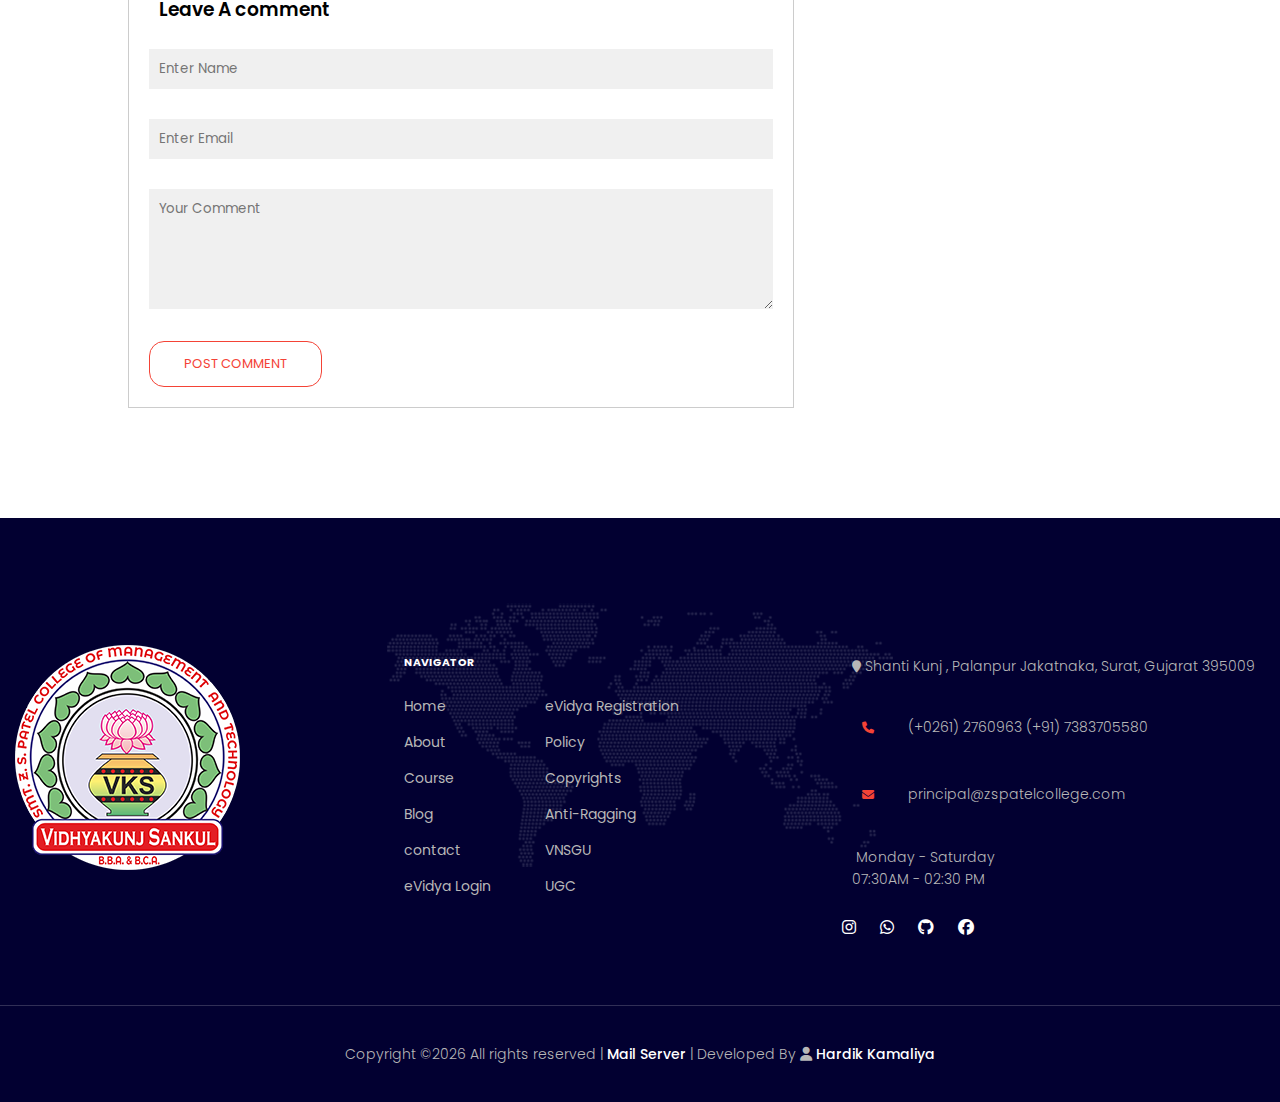
<file: htmlfiles/blog.html>
<!DOCTYPE html>
<html lang="en">
  <head>
    <meta charset="UTF-8" />
    <meta name="viewport" content="width=device-width, initial-scale=1.0" />
    <title>
      Smt Z.S. Patel College of Management And Technology - Vidhya Kunj Sankul
    </title>
    <link rel="stylesheet" href="/css/stylee.css" />
    <link rel="preconnect" href="https://fonts.gstatic.com" crossorigin />
    <link
      href="https://fonts.googleapis.com/css2?family=Poppins:wght@100;300;400;600;700&display=swap"
      rel="stylesheet"
    />
    <link rel="icon" href="/img/slogo.png" type="image/x-icon">
    <link
      rel="stylesheet"
      href="https://cdnjs.cloudflare.com/ajax/libs/font-awesome/6.4.0/css/all.min.css"
    />
    <link
      rel="stylesheet"
      href="https://cdnjs.cloudflare.com/ajax/libs/font-awesome/6.4.2/css/all.min.css"
      integrity="sha512-z3gLpd7yknf1YoNbCzqRKc4qyor8gaKU1qmn+CShxbuBusANI9QpRohGBreCFkKxLhei6S9CQXFEbbKuqLg0DA=="
      crossorigin="anonymous"
      referrerpolicy="no-referrer"
    />
  </head>
  <body>
    <section class="sub-header">
      <nav>
        <a href="/index.html"
          ><img class="nav-img" src="/img/z.s patel.png"
        /></a>
        <div class="nav-links" id="navLinks">
          <!-- <i class="fa fa-times" onclick="hidemenu()"></i> -->
          <ul>
            <li><a href="/index.html">HOME</a></li>
            <li><a href="/htmlfiles/about.html">ABOUT</a></li>
            <li><a href="/htmlfiles/course.html">COURSE</a></li>
            <li><a href="/htmlfiles/blog.html">BLOG</a></li>
            <li><a href="/htmlfiles/contact.html">CONTACT</a></li>
            <li><a href="https://zspatelcollege.co.in/evidya/login.php" target="_blank">eVidya Login</a></li>
          </ul>
        </div>

        <div class="navbar">
          <button id="toggleBtn">&#9776; Menu</button>
          <ul class="menu">
            <li><a href="/index.html">Home</a></li>
            <li><a href="/htmlfiles/about.html">About</a></li>
            <li><a href="/htmlfiles/course.html">COURSE</a></li>
            <li><a href="/htmlfiles/blog.html">BLOG</a></li>
            <li><a href="/htmlfiles/contact.html">CONTACT</a></li>
            <li><a href="https://zspatelcollege.co.in/evidya/login.php" target="_blank">eVidya Login</a>
          </ul>
        </div>
        <!-- <i class="fa fa-bars" onclick="showmenu()"></i> -->
      </nav>

      <h1>Our Certificate & Online Programs For 2023</h1>
    </section>

    <!-------------- blog -->

    <section class="blog-content">
      <div class="row">
        <div class="blog-left">
          <img src="/img/certificate.jpg" />
          <h2>Our Certificate & Online Programs For 2023</h2>
          <p>
            Elevate your learning journey with our comprehensive range of
            Certificate & Online Programs for 2023. Whether you looking to
            advance in your current career or pivot into a new field, our
            diverse selection of courses has you covered. From Business
            Management and Healthcare to Technology and the Arts, our programs
            are tailored to suit various interests and goals.
            <br />
            <br />
            Immerse yourself in a flexible and engaging online environment,
            where expert instructors guide you through interactive modules,
            discussions, and real-world projects. Upon successful completion,
            you'll earn a valuable certificate, recognized by industries
            worldwide. Benefit from networking opportunities with peers
            globally, and access a wealth of resources to enhance your
            knowledge.
            <br />
            <br />
            Discover transformative Certificate & Online Programs for 2023,
            offering flexible, expert-led learning tailored to your goals. Gain
            valuable skills, earn certificates, and enhance your career
            prospects in a convenient online format. Elevate your future -
            enroll now for a brighter tomorrow.
            <br />
            <br />
            Our affordable tuition options and convenient scheduling ensure that
            quality education is within your reach. Embrace the future of
            learning by enrolling today and empower yourself for success.
          </p>

          <div class="comment-box">
            <h3>Leave A comment</h3>

            <form class="comment-form">
              <input type="text" placeholder="Enter Name" />
              <input type="email" placeholder="Enter Email" />
              <textarea rows="5" placeholder="Your Comment"></textarea>
              <button type="submit" class="hero-btn red-btn">
                POST COMMENT
              </button>
            </form>
          </div>
        </div>
        <!-- <div class="blog-right">
          <h3>Post Categories</h3>
          <div>
            <span>Business Analytics</span>
            <span>21</span>
          </div>

          <div>
            <span>Data Science</span>
            <span>28</span>
          </div>

          <div>
            <span>Machine Learning</span>
            <span>15</span>
          </div>

          <div>
            <span>Computer Science </span>
            <span>34</span>
          </div>

          <div>
            <span>AutoCAD</span>
            <span>42</span>
          </div>

          <div>
            <span>Journalism</span>
            <span>22</span>
          </div>

          <div>
            <span>Commerce</span>
            <span>30</span>
          </div>
        </div>
      </div> -->
    </section>

    <!-- Footer section -->
<footer class="footer-section">
  <div class="container footer-top">
    <div class="row">
      <!-- widget -->
      <div class="col-sm-6 col-lg-3 footer-widget">
        <div class="about-widget">
          <img src="/img/slogo.png"  alt="">
        </div>
      </div>
      <!-- widget -->
      <div class="col-sm-6 col-lg-3 footer-widget">
        <h6 class="fw-title">NAVIGATOR</h6>
        <div class="dobule-link">
          <ul>
            <li><a href="/index.html">Home</a></li>
            <li><a href="/htmlfiles/about.html">About</a></li>
            <li><a href="/htmlfiles/course.html">Course</a></li>
            <li><a href="/htmlfiles/blog.html">Blog</a></li>
            <li><a href="/htmlfiles/contact.html">contact</a></li>
            <li><a href="https://zspatelcollege.co.in/evidya/login.php" target="_blank">eVidya Login</a></li>

          </ul>
          <ul>
            <li><a href="https://zspatelcollege.co.in/evidya/sregister.php" target="_blank">eVidya Registration</a></li>					
            <li><a href="/htmlfiles/policy.html">Policy</a></li>
            <li><a href="/htmlfiles/copyright.html">Copyrights</a></li>
            <li><a href="https://amanmovement.org/registration/public/amanmovement/" target="_blank">Anti-Ragging</a></li>
            <li><a href="http://vnsgu.ac.in/" target="_blank">VNSGU</a></li>
            <li><a href="http://ugc.ac.in/" target="_blank">UGC</a></li>
          </ul>
        </div>
      </div>
      <div class="col-sm-6 col-lg-6 footer-widget">
        <ul class="contact">
          <li><p><i class="fa fa-map-marker"></i> Shanti Kunj , Palanpur Jakatnaka, Surat, Gujarat 395009</p></li>
          <li><p><i class="fa fa-phone"></i> <a href="tel:(+0261) 2760963" class="con">(+0261) 2760963</a><a href="tel:7383705580" class="con"> (+91) 7383705580</a></p></li>
          <li><p><i class="fa fa-envelope"></i> <a href="mailto:principal@zspatelcollege.com" class="con">principal@zspatelcollege.com</a></p></li>
          <li><p><i class="fa fa-clock-o"></i> Monday - Saturday<br> 07:30AM - 02:30 PM</p></li>
        </ul>

        <a href="https://www.instagram.com/4kinghardikop/"><i id="fafa"class="fa-brands  fa-instagram"></i></a>
        <a href="https://api.whatsapp.com/qr/NVZAHU7DMBH5M1?autoload=1&app_absent=0"><i id="fafa" class="fa-brands fa-whatsapp"></i></a>
        <a href="https://github.com/hardikmacbook"><i id="fafa" class="fa-brands fa-github"></i></a>
        <a href="https://www.facebook.com/checkpoint/1501092823525282/?next=https%3A%2F%2Fwww.facebook.com%2Fzspatelcollege%2F"><i id="fafa" class="fa-brands fa-facebook"></i></a>

                       <!-- <div class="social pt-1">
            <a href="#"><i class="fa fa-facebook"></i></a>
            <a href="https://www.instagram.com/zspatelcollege/" target="_blank"><i class="fa fa-instagram"></i></a>
            <a href="https://wa.me/qr/NVZAHU7DMBH5M1" target="_blank"><i class="fa fa-whatsapp"></i></a>
          </div> -->
      </div>
    </div>
  </div>

  <!-- copyright -->
  <div class="copyright">
    <div class="container">
      <p><!-- Link back to Colorlib can't be removed. Template is licensed under CC BY 3.0. -->
Copyright &copy;<script>document.write(new Date().getFullYear());</script> All rights reserved | <a href="https://zspatelcollege.co.in:2096/" target="_blank">Mail Server</a> | Developed By  <i class="fa fa-user" aria-hidden="true"></i> <a href="https://portfolio-hardik.vercel.app/" target="_blank">Hardik Kamaliya</a>
<!-- Link back to Colorlib can't be removed. Template is licensed under CC BY 3.0. --></p>
    </div>		
  </div>
  </body>

  <!------------------ JS FOR TOGGLE MENU ----------------->
  <script>
    document.addEventListener("DOMContentLoaded", function () {
      const toggleBtn = document.getElementById("toggleBtn");
      const menu = document.querySelector(".menu");

      toggleBtn.addEventListener("click", function () {
        menu.style.display = menu.style.display === "block" ? "none" : "block";
      });
    });
  </script>
</html>
</file>
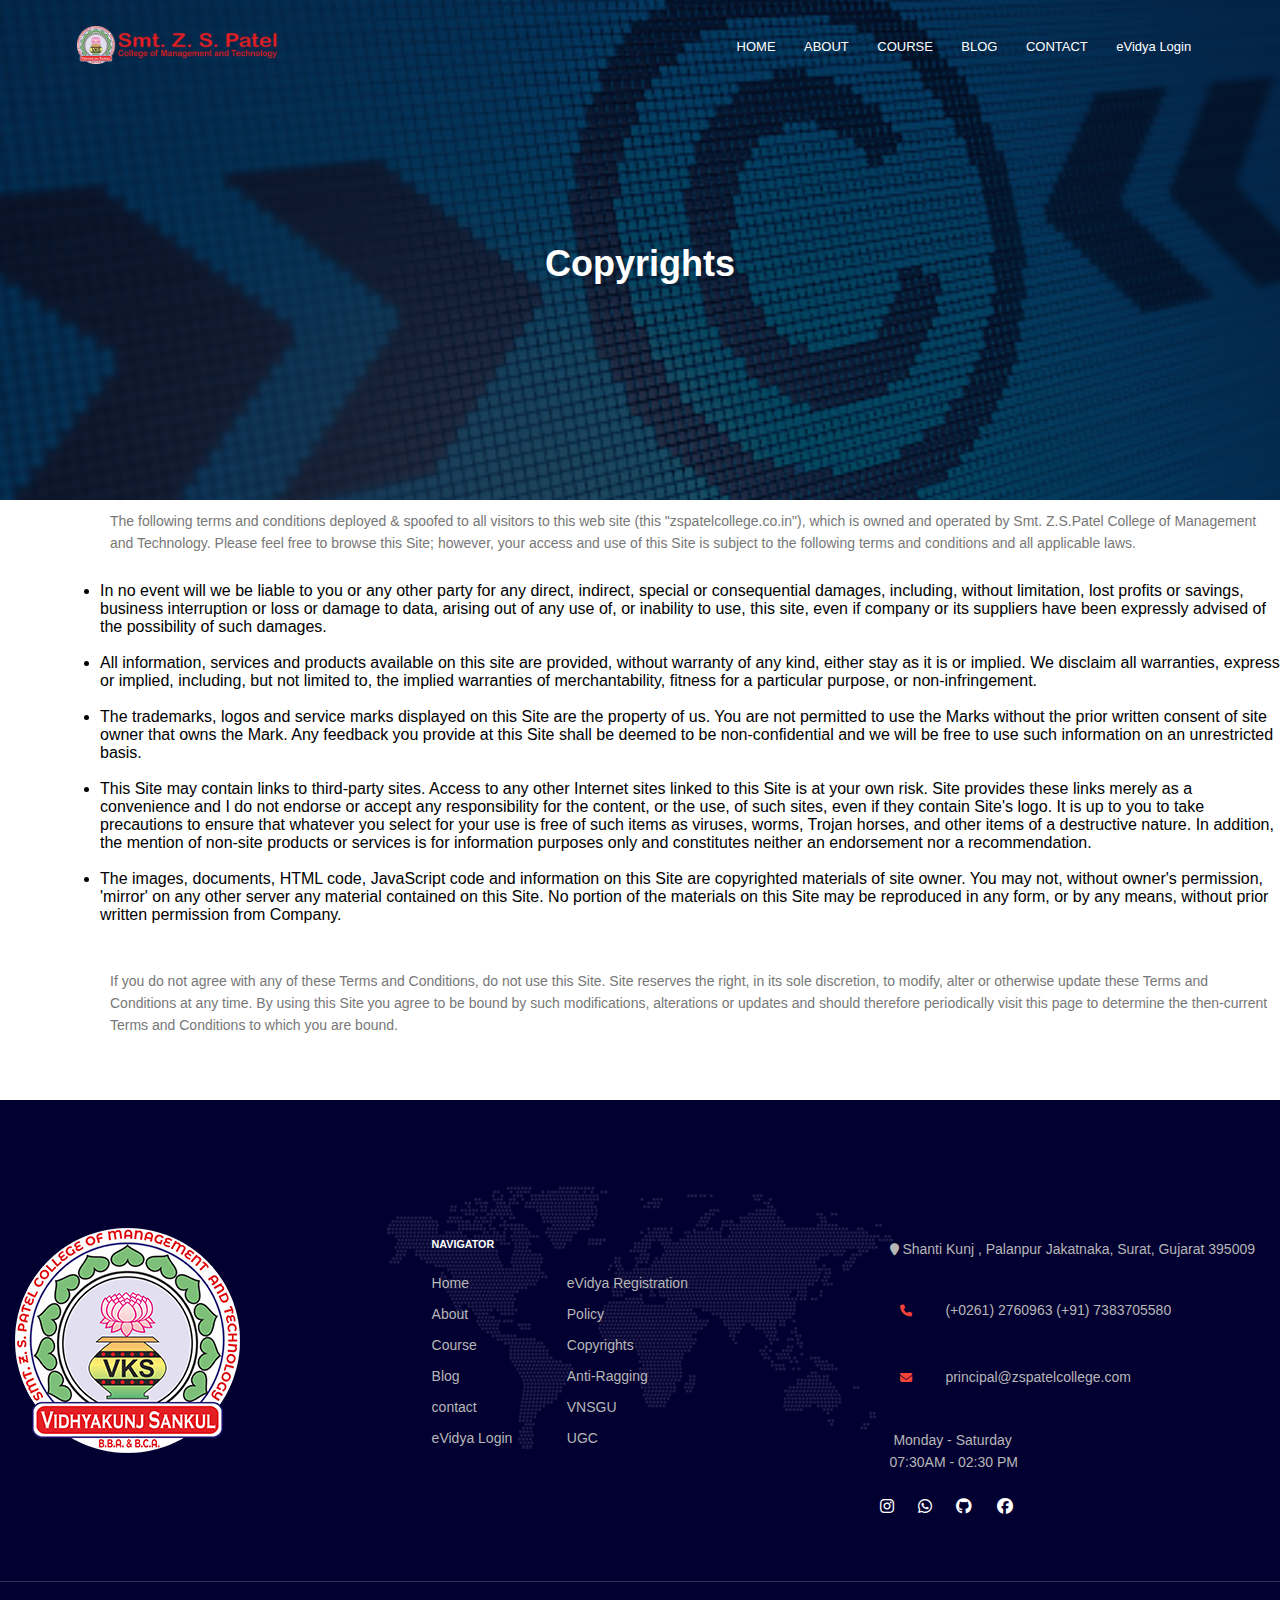
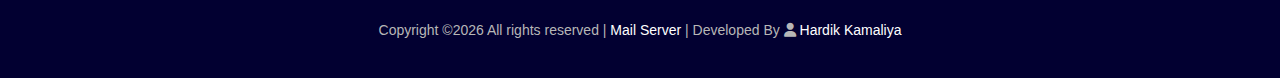
<file: htmlfiles/copyright.html>
<!DOCTYPE html>
<html lang="en">
  <head>
    <meta charset="UTF-8" />
    <meta name="viewport" content="width=device-width, initial-scale=1.0" />
    <title>
      Smt Z.S. Patel College of Management And Technology - Vidhya Kunj Sankul
    </title>
    <link rel="stylesheet" href="/css/stylee.css" />
    <link rel="icon" href="/img/slogo.png" type="image/x-icon">
    <link
      rel="stylesheet"
      href="https://cdnjs.cloudflare.com/ajax/libs/font-awesome/6.4.2/css/all.min.css"
      integrity="sha512-z3gLpd7yknf1YoNbCzqRKc4qyor8gaKU1qmn+CShxbuBusANI9QpRohGBreCFkKxLhei6S9CQXFEbbKuqLg0DA=="
      crossorigin="anonymous"
      referrerpolicy="no-referrer"
    />
    <!---------------------- FOOTER ICON CDN -->
    <link
      rel="stylesheet"
      href="https://cdnjs.cloudflare.com/ajax/libs/font-awesome/6.4.0/css/all.min.css"
    />
  </head>
  <body>
    <section class="header2">
      <nav>
        <a href="/index.html"
          ><img class="nav-img" src="/img/z.s patel.png" alt=""
        /></a>

        <div class="nav-links" id="navLinks">
          <!-- <i class="fa fa-times" onclick="hidemenu()"></i> -->
          <ul>
            <li><a href="/index.html">HOME</a></li>
            <li><a href="/htmlfiles/about.html">ABOUT</a></li>
            <li><a href="/htmlfiles/course.html">COURSE</a></li>
            <li><a href="/htmlfiles/blog.html">BLOG</a></li>
            <li><a href="/htmlfiles/contact.html">CONTACT</a></li>
            <li>
              <a
                href="https://zspatelcollege.co.in/evidya/login.php"
                target="_blank"
                >eVidya Login</a
              >
            </li>
          </ul>
        </div>

        <div class="navbar">
          <button id="toggleBtn">&#9776; Menu</button>
          <ul class="menu">
            <li><a href="/index.html">Home</a></li>
            <li><a href="/htmlfiles/about.html">About</a></li>
            <li><a href="/htmlfiles/course.html">COURSE</a></li>
            <li><a href="/htmlfiles/blog.html">BLOG</a></li>
            <li><a href="/htmlfiles/contact.html">CONTACT</a></li>
            <li>
              <a
                href="https://zspatelcollege.co.in/evidya/login.php"
                target="_blank"
                >eVidya Login</a
              >
            </li>
          </ul>
        </div>

        <!-- <i class="fa fa-bars" onclick="showmenu()"></i> -->
      </nav>
      <h1 class="h1">Copyrights</h1>
    </section>
    <p class="p1">
      The following terms and conditions deployed & spoofed to all visitors to
      this web site (this "zspatelcollege.co.in"), which is owned and operated
      by Smt. Z.S.Patel College of Management and Technology. Please feel free
      to browse this Site; however, your access and use of this Site is subject
      to the following terms and conditions and all applicable laws.
    </p>
    <br />
    <li class="li">
      In no event will we be liable to you or any other party for any direct,
      indirect, special or consequential damages, including, without limitation,
      lost profits or savings, business interruption or loss or damage to data,
      arising out of any use of, or inability to use, this site, even if company
      or its suppliers have been expressly advised of the possibility of such
      damages.
    </li>
    <br />
    <li class="li">
      All information, services and products available on this site are
      provided, without warranty of any kind, either stay as it is or implied.
      We disclaim all warranties, express or implied, including, but not limited
      to, the implied warranties of merchantability, fitness for a particular
      purpose, or non-infringement.
    </li>
    <br />
    <li class="li">
      The trademarks, logos and service marks displayed on this Site are the
      property of us. You are not permitted to use the Marks without the prior
      written consent of site owner that owns the Mark. Any feedback you provide
      at this Site shall be deemed to be non-confidential and we will be free to
      use such information on an unrestricted basis.
    </li>
    <br />
    <li class="li">
      This Site may contain links to third-party sites. Access to any other
      Internet sites linked to this Site is at your own risk. Site provides
      these links merely as a convenience and I do not endorse or accept any
      responsibility for the content, or the use, of such sites, even if they
      contain Site's logo. It is up to you to take precautions to ensure that
      whatever you select for your use is free of such items as viruses, worms,
      Trojan horses, and other items of a destructive nature. In addition, the
      mention of non-site products or services is for information purposes only
      and constitutes neither an endorsement nor a recommendation.
    </li>
    <br />
    <li class="li">
      The images, documents, HTML code, JavaScript code and information on this
      Site are copyrighted materials of site owner. You may not, without owner's
      permission, 'mirror' on any other server any material contained on this
      Site. No portion of the materials on this Site may be reproduced in any
      form, or by any means, without prior written permission from Company.
    </li>
    <br />
    <br />
    <p class="p1">
      If you do not agree with any of these Terms and Conditions, do not use
      this Site. Site reserves the right, in its sole discretion, to modify,
      alter or otherwise update these Terms and Conditions at any time. By using
      this Site you agree to be bound by such modifications, alterations or
      updates and should therefore periodically visit this page to determine the
      then-current Terms and Conditions to which you are bound.
    </p>
    <br />
    <br />
    <br />
    <!-- Footer section -->
<footer class="footer-section">
  <div class="container footer-top">
    <div class="row">
      <!-- widget -->
      <div class="col-sm-6 col-lg-3 footer-widget">
        <div class="about-widget">
          <img src="/img/slogo.png"  alt="">
        </div>
      </div>
      <!-- widget -->
      <div class="col-sm-6 col-lg-3 footer-widget">
        <h6 class="fw-title">NAVIGATOR</h6>
        <div class="dobule-link">
          <ul>
            <li><a href="/index.html">Home</a></li>
            <li><a href="/htmlfiles/about.html">About</a></li>
            <li><a href="/htmlfiles/course.html">Course</a></li>
            <li><a href="/htmlfiles/blog.html">Blog</a></li>
            <li><a href="/htmlfiles/contact.html">contact</a></li>
            <li><a href="https://zspatelcollege.co.in/evidya/login.php" target="_blank">eVidya Login</a></li>

          </ul>
          <ul>
            <li><a href="https://zspatelcollege.co.in/evidya/sregister.php" target="_blank">eVidya Registration</a></li>					
            <li><a href="/htmlfiles/policy.html">Policy</a></li>
            <li><a href="/htmlfiles/copyright.html">Copyrights</a></li>
            <li><a href="https://amanmovement.org/registration/public/amanmovement/" target="_blank">Anti-Ragging</a></li>
            <li><a href="http://vnsgu.ac.in/" target="_blank">VNSGU</a></li>
            <li><a href="http://ugc.ac.in/" target="_blank">UGC</a></li>
          </ul>
        </div>
      </div>
      <div class="col-sm-6 col-lg-6 footer-widget">
        <ul class="contact">
          <li><p><i class="fa fa-map-marker"></i> Shanti Kunj , Palanpur Jakatnaka, Surat, Gujarat 395009</p></li>
          <li><p><i class="fa fa-phone"></i> <a href="tel:(+0261) 2760963" class="con">(+0261) 2760963</a><a href="tel:7383705580" class="con"> (+91) 7383705580</a></p></li>
          <li><p><i class="fa fa-envelope"></i> <a href="mailto:principal@zspatelcollege.com" class="con">principal@zspatelcollege.com</a></p></li>
          <li><p><i class="fa fa-clock-o"></i> Monday - Saturday<br> 07:30AM - 02:30 PM</p></li>
        </ul>

        <a href="https://www.instagram.com/4kinghardikop/"><i id="fafa"class="fa-brands  fa-instagram"></i></a>
        <a href="https://api.whatsapp.com/qr/NVZAHU7DMBH5M1?autoload=1&app_absent=0"><i id="fafa" class="fa-brands fa-whatsapp"></i></a>
        <a href="https://github.com/hardikmacbook"><i id="fafa" class="fa-brands fa-github"></i></a>
        <a href="https://www.facebook.com/checkpoint/1501092823525282/?next=https%3A%2F%2Fwww.facebook.com%2Fzspatelcollege%2F"><i id="fafa" class="fa-brands fa-facebook"></i></a>

                       <!-- <div class="social pt-1">
            <a href="#"><i class="fa fa-facebook"></i></a>
            <a href="https://www.instagram.com/zspatelcollege/" target="_blank"><i class="fa fa-instagram"></i></a>
            <a href="https://wa.me/qr/NVZAHU7DMBH5M1" target="_blank"><i class="fa fa-whatsapp"></i></a>
          </div> -->
      </div>
    </div>
  </div>

  <!-- copyright -->
  <div class="copyright">
    <div class="container">
      <p><!-- Link back to Colorlib can't be removed. Template is licensed under CC BY 3.0. -->
Copyright &copy;<script>document.write(new Date().getFullYear());</script> All rights reserved | <a href="https://zspatelcollege.co.in:2096/" target="_blank">Mail Server</a> | Developed By  <i class="fa fa-user" aria-hidden="true"></i> <a href="https://portfolio-hardik.vercel.app/" target="_blank">Hardik Kamaliya</a>
<!-- Link back to Colorlib can't be removed. Template is licensed under CC BY 3.0. --></p>
    </div>		
  </div>

  </body>
  <!------------------ JS FOR TOGGLE MENU ----------------->
  <script>
    document.addEventListener("DOMContentLoaded", function () {
      const toggleBtn = document.getElementById("toggleBtn");
      const menu = document.querySelector(".menu");

      toggleBtn.addEventListener("click", function () {
        menu.style.display = menu.style.display === "block" ? "none" : "block";
      });
    });
  </script>
</html>
</file>
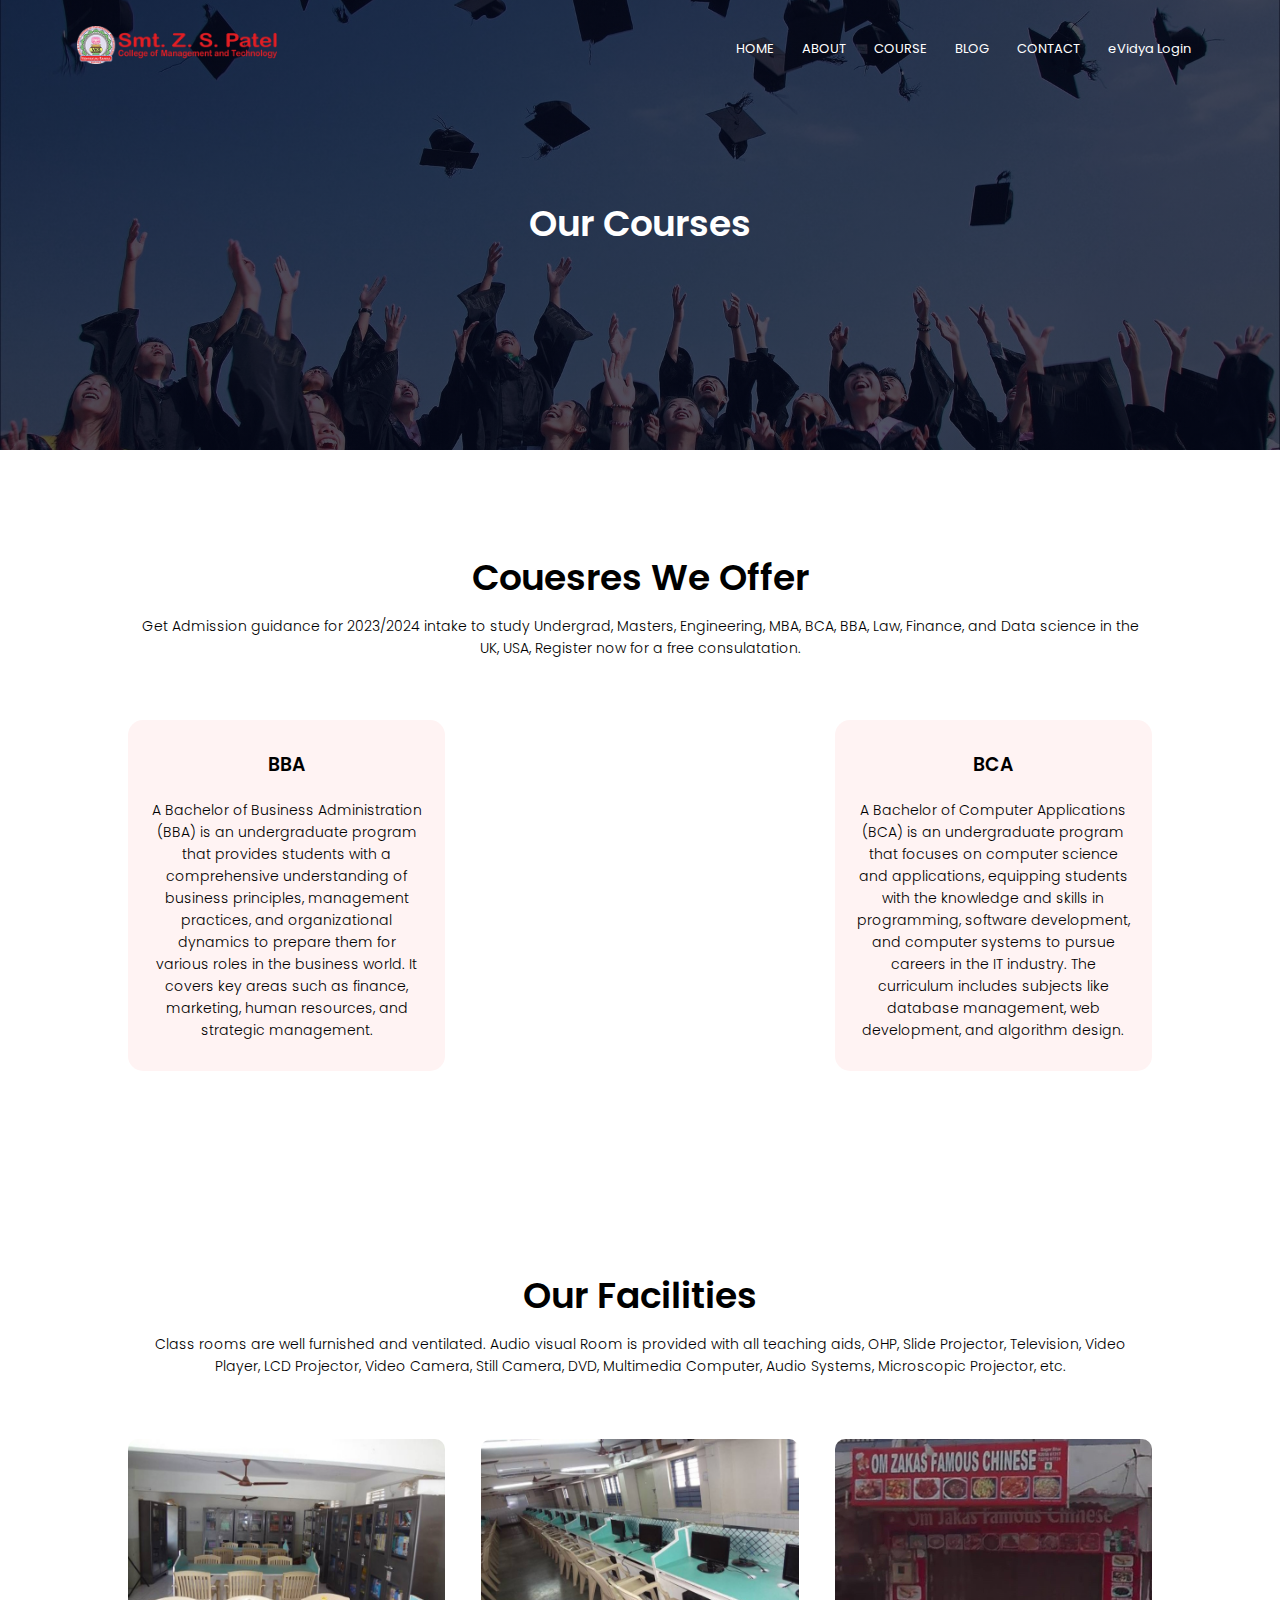
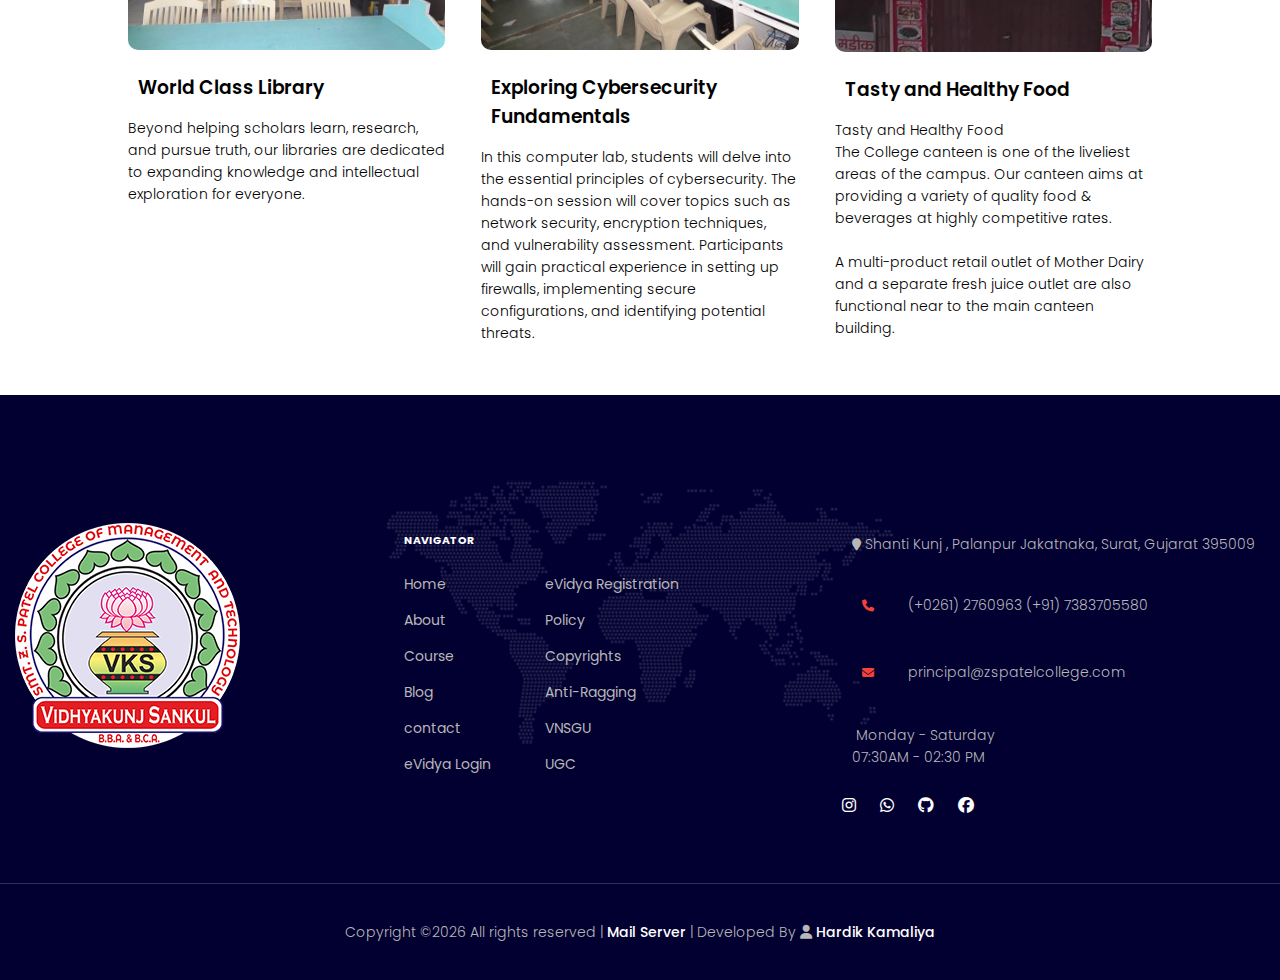
<file: htmlfiles/course.html>
<!DOCTYPE html>
<html lang="en">
  <head>
    <meta charset="UTF-8" />
    <meta name="viewport" content="width=device-width, initial-scale=1.0" />
    <title>
      Smt Z.S. Patel College of Management And Technology - Vidhya Kunj Sankul
    </title>
    <link rel="stylesheet" href="/css/stylee.css" />
    <link rel="icon" href="/img/slogo.png" type="image/x-icon">
    <link rel="preconnect" href="https://fonts.gstatic.com" crossorigin />
    <link
      href="https://fonts.googleapis.com/css2?family=Poppins:wght@100;300;400;600;700&display=swap"
      rel="stylesheet"
    />
    <link
      rel="stylesheet"
      href="https://cdnjs.cloudflare.com/ajax/libs/font-awesome/6.4.0/css/all.min.css"
    />
    <link
      rel="stylesheet"
      href="https://cdnjs.cloudflare.com/ajax/libs/font-awesome/6.4.2/css/all.min.css"
      integrity="sha512-z3gLpd7yknf1YoNbCzqRKc4qyor8gaKU1qmn+CShxbuBusANI9QpRohGBreCFkKxLhei6S9CQXFEbbKuqLg0DA=="
      crossorigin="anonymous"
      referrerpolicy="no-referrer"
    />
  </head>
  <body>
    <section class="sub-header">
      <nav>
        <a href="/index.html"
          ><img class="nav-img" src="/img/z.s patel.png"
        /></a>
        <div class="nav-links" id="navLinks">
          <!-- <i class="fa fa-times" onclick="hidemenu()"></i> -->
          <ul>
            <li><a href="/index.html">HOME</a></li>
            <li><a href="/htmlfiles/about.html">ABOUT</a></li>
            <li><a href="/htmlfiles/course.html">COURSE</a></li>
            <li><a href="/htmlfiles/blog.html">BLOG</a></li>
            <li><a href="/htmlfiles/contact.html">CONTACT</a></li>
            <li><a href="https://zspatelcollege.co.in/evidya/login.php" target="_blank">eVidya Login</a></li>
          </ul>
        </div>

        <div class="navbar">
          <button id="toggleBtn">&#9776; Menu</button>
          <ul class="menu">
            <li><a href="/index.html">Home</a></li>
            <li><a href="/htmlfiles/about.html">About</a></li>
            <li><a href="/htmlfiles/course.html">COURSE</a></li>
            <li><a href="/htmlfiles/blog.html">BLOG</a></li>
            <li><a href="/htmlfiles/contact.html">CONTACT</a></li>
            <li><a href="https://zspatelcollege.co.in/evidya/login.php" target="_blank">eVidya Login</a>
          </ul>
        </div>
        <!-- <i class="fa fa-bars" onclick="showmenu()"></i> -->
      </nav>


<h1>Our Courses</h1>
    </section>

    <!-------- course -->

    <section class="course">
        <h1>Couesres We Offer</h1>
        <p>Get Admission guidance for 2023/2024 intake to study Undergrad, Masters, Engineering, MBA, BCA, BBA, Law, Finance, and Data science in the UK, USA, Register now for a free consulatation.</p>

        <div class="row">
          <div class="course-col">
            <h3>BBA</h3>
            <p>
              A Bachelor of Business Administration (BBA) is an undergraduate program that provides students with a comprehensive understanding of business principles, management practices, and organizational dynamics to prepare them for various roles in the business world. It covers key areas such as finance, marketing, human resources, and strategic management.
            </p>
          </div>
          <div class="course-col">
            <h3>BCA</h3>
            <p>
              A Bachelor of Computer Applications (BCA) is an undergraduate program that focuses on computer science and applications, equipping students with the knowledge and skills in programming, software development, and computer systems to pursue careers in the IT industry. The curriculum includes subjects like database management, web development, and algorithm design.
            </p>
          </div>
        </div>
        <a href="/htmlfiles/contact.html" class="hero-btn">For Admission Enquiry</a>
    </section>

<!--------------------  fecilities ------>

<section class="facilities">
    <h1>Our Facilities</h1>
    <p>Class rooms are well furnished and ventilated. Audio visual Room is provided with all teaching aids, OHP, Slide Projector, Television, Video Player, LCD Projector, Video Camera, Still Camera, DVD, Multimedia Computer, Audio Systems, Microscopic Projector, etc.</p>

    <div class="row">
        <div class="facilities-col">
            <img src="/img/Library_1.jpg">
            <h3>World Class Library</h3>
            <p>Beyond helping scholars learn, research, and pursue truth, our libraries are dedicated to expanding knowledge and intellectual exploration for everyone.</p>
        </div>

        <div class="facilities-col">
            <img src="/img/IT Lab.jpg">
            <h3>Exploring Cybersecurity Fundamentals</h3>
            <p>In this computer lab, students will delve into the essential principles of cybersecurity. The hands-on session will cover topics such as network security, encryption techniques, and vulnerability assessment. Participants will gain practical experience in setting up firewalls, implementing secure configurations, and identifying potential threats.</p>
        </div>

        <div class="facilities-col">
            <img src="/img/om.jpg">
            <h3>Tasty and Healthy Food</h3>
            <p>Tasty and Healthy Food</h3>
                <p>The College canteen is one of the liveliest areas of the campus. Our canteen aims at providing a variety of quality food & beverages at highly competitive rates.
<br>
<br>
                    A multi-product retail outlet of Mother Dairy and a separate fresh juice outlet are also functional near to the main canteen building.</p>
        </div>
    </div>
</section>

<!-- Footer section -->
<footer class="footer-section">
  <div class="container footer-top">
    <div class="row">
      <!-- widget -->
      <div class="col-sm-6 col-lg-3 footer-widget">
        <div class="about-widget">
          <img src="/img/slogo.png"  alt="">
        </div>
      </div>
      <!-- widget -->
      <div class="col-sm-6 col-lg-3 footer-widget">
        <h6 class="fw-title">NAVIGATOR</h6>
        <div class="dobule-link">
          <ul>
            <li><a href="/index.html">Home</a></li>
            <li><a href="/htmlfiles/about.html">About</a></li>
            <li><a href="/htmlfiles/course.html">Course</a></li>
            <li><a href="/htmlfiles/blog.html">Blog</a></li>
            <li><a href="/htmlfiles/contact.html">contact</a></li>
            <li><a href="https://zspatelcollege.co.in/evidya/login.php" target="_blank">eVidya Login</a></li>

          </ul>
          <ul>
            <li><a href="https://zspatelcollege.co.in/evidya/sregister.php" target="_blank">eVidya Registration</a></li>					
            <li><a href="/htmlfiles/policy.html">Policy</a></li>
            <li><a href="/htmlfiles/copyright.html">Copyrights</a></li>
            <li><a href="https://amanmovement.org/registration/public/amanmovement/" target="_blank">Anti-Ragging</a></li>
            <li><a href="http://vnsgu.ac.in/" target="_blank">VNSGU</a></li>
            <li><a href="http://ugc.ac.in/" target="_blank">UGC</a></li>
          </ul>
        </div>
      </div>
      <div class="col-sm-6 col-lg-6 footer-widget">
        <ul class="contact">
          <li><p><i class="fa fa-map-marker"></i> Shanti Kunj , Palanpur Jakatnaka, Surat, Gujarat 395009</p></li>
          <li><p><i class="fa fa-phone"></i> <a href="tel:(+0261) 2760963" class="con">(+0261) 2760963</a><a href="tel:7383705580" class="con"> (+91) 7383705580</a></p></li>
          <li><p><i class="fa fa-envelope"></i> <a href="mailto:principal@zspatelcollege.com" class="con">principal@zspatelcollege.com</a></p></li>
          <li><p><i class="fa fa-clock-o"></i> Monday - Saturday<br> 07:30AM - 02:30 PM</p></li>
        </ul>

        <a href="https://www.instagram.com/4kinghardikop/"><i id="fafa"class="fa-brands  fa-instagram"></i></a>
        <a href="https://api.whatsapp.com/qr/NVZAHU7DMBH5M1?autoload=1&app_absent=0"><i id="fafa" class="fa-brands fa-whatsapp"></i></a>
        <a href="https://github.com/hardikmacbook"><i id="fafa" class="fa-brands fa-github"></i></a>
        <a href="https://www.facebook.com/checkpoint/1501092823525282/?next=https%3A%2F%2Fwww.facebook.com%2Fzspatelcollege%2F"><i id="fafa" class="fa-brands fa-facebook"></i></a>

                       <!-- <div class="social pt-1">
            <a href="#"><i class="fa fa-facebook"></i></a>
            <a href="https://www.instagram.com/zspatelcollege/" target="_blank"><i class="fa fa-instagram"></i></a>
            <a href="https://wa.me/qr/NVZAHU7DMBH5M1" target="_blank"><i class="fa fa-whatsapp"></i></a>
          </div> -->
      </div>
    </div>
  </div>

  <!-- copyright -->
  <div class="copyright">
    <div class="container">
      <p><!-- Link back to Colorlib can't be removed. Template is licensed under CC BY 3.0. -->
Copyright &copy;<script>document.write(new Date().getFullYear());</script> All rights reserved | <a href="https://zspatelcollege.co.in:2096/" target="_blank">Mail Server</a> | Developed By  <i class="fa fa-user" aria-hidden="true"></i> <a href="https://portfolio-hardik.vercel.app/" target="_blank">Hardik Kamaliya</a>
<!-- Link back to Colorlib can't be removed. Template is licensed under CC BY 3.0. --></p>
    </div>		
  </div>

</body>
<!------------------ JS FOR TOGGLE MENU ----------------->
<script>
  document.addEventListener("DOMContentLoaded", function () {
    const toggleBtn = document.getElementById("toggleBtn");
    const menu = document.querySelector(".menu");

    toggleBtn.addEventListener("click", function () {
      menu.style.display = menu.style.display === "block" ? "none" : "block";
    });
  });
</script>
</html>
</file>
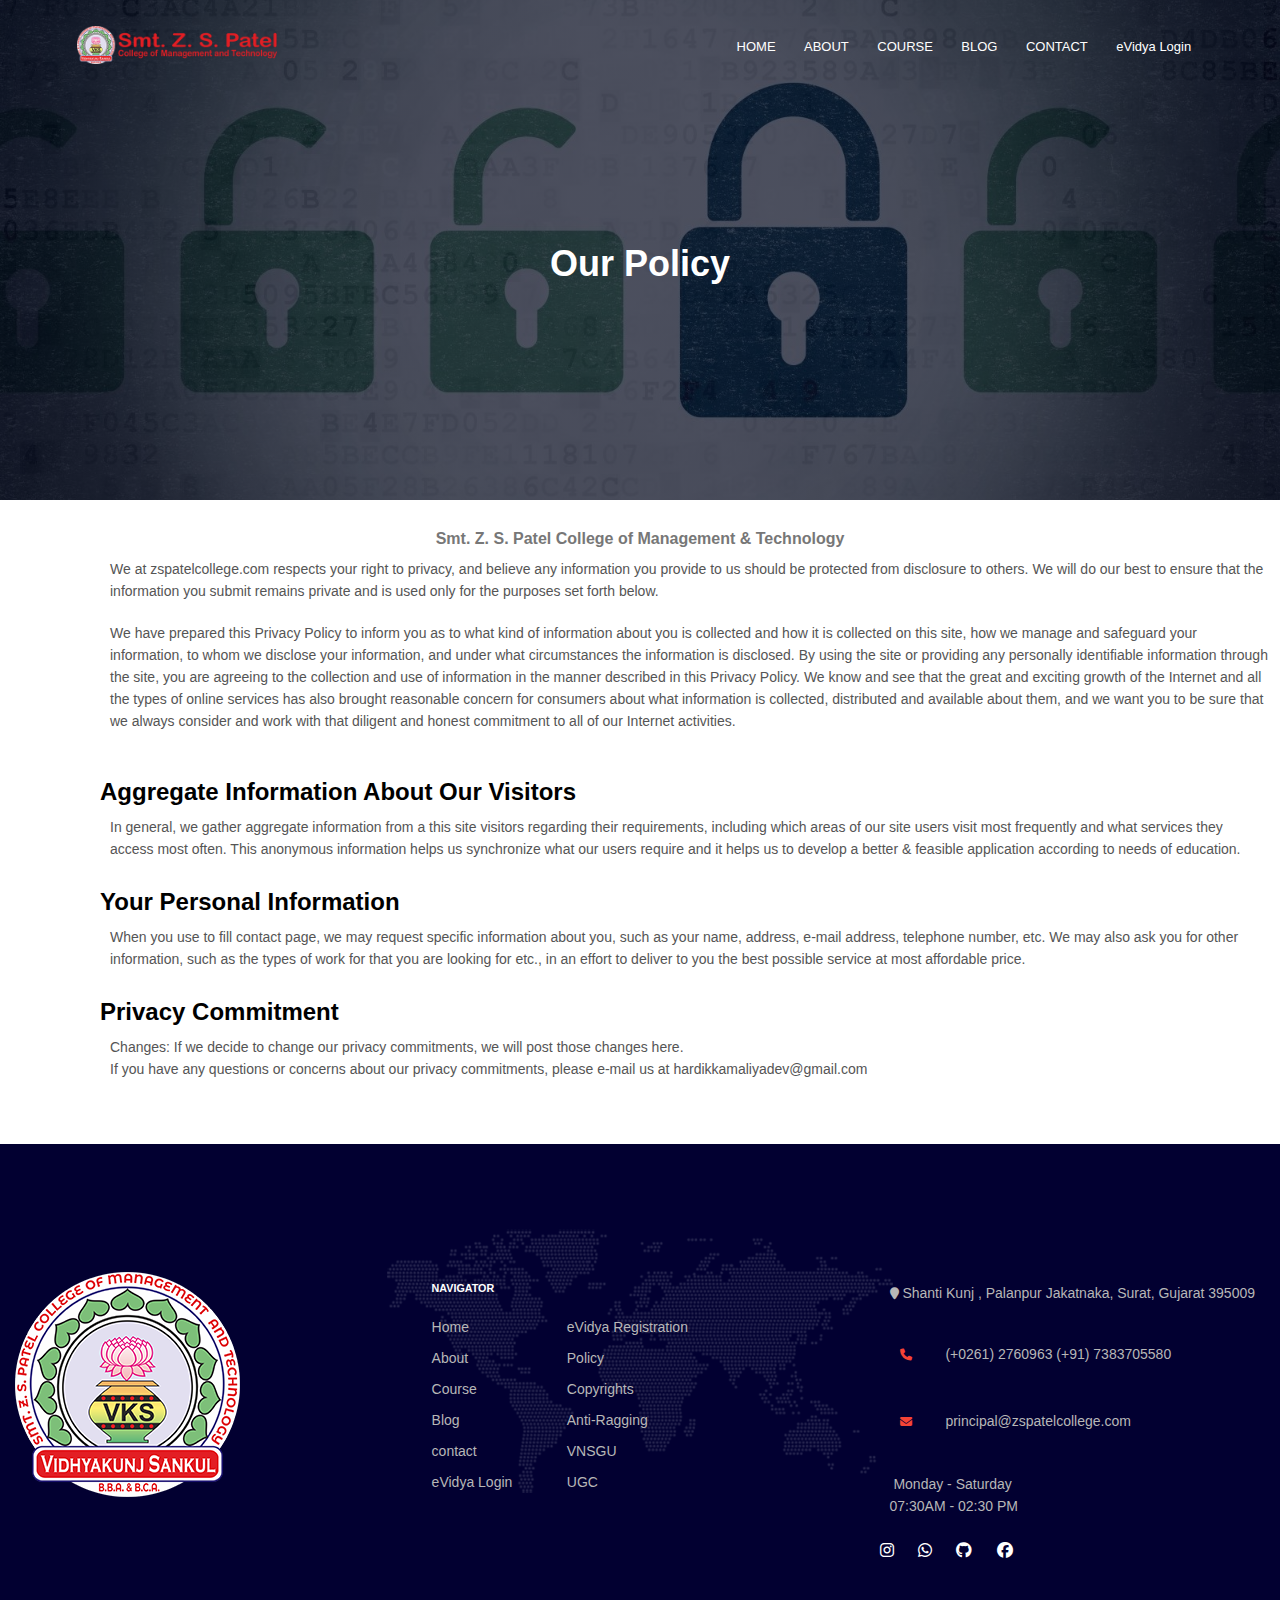
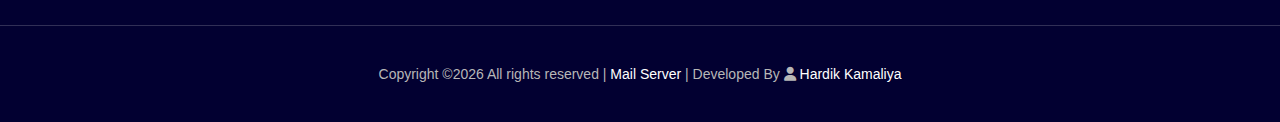
<file: htmlfiles/policy.html>
<!DOCTYPE html>
<html lang="en">
  <head>
    <meta charset="UTF-8" />
    <meta name="viewport" content="width=device-width, initial-scale=1.0" />
    <title>
      Smt Z.S. Patel College of Management And Technology - Vidhya Kunj Sankul
    </title>
    <link rel="stylesheet" href="/css/stylee.css" />
    <link rel="icon" href="/img/slogo.png" type="image/x-icon">
    <link
      rel="stylesheet"
      href="https://cdnjs.cloudflare.com/ajax/libs/font-awesome/6.4.2/css/all.min.css"
      integrity="sha512-z3gLpd7yknf1YoNbCzqRKc4qyor8gaKU1qmn+CShxbuBusANI9QpRohGBreCFkKxLhei6S9CQXFEbbKuqLg0DA=="
      crossorigin="anonymous"
      referrerpolicy="no-referrer"
    />
    <!---------------------- FOOTER ICON CDN -->
    <link
      rel="stylesheet"
      href="https://cdnjs.cloudflare.com/ajax/libs/font-awesome/6.4.0/css/all.min.css"
    />
  </head>
  <body>
    <section class="header3">
      <nav>
        <a href="/index.html"
          ><img class="nav-img" src="/img/z.s patel.png" alt=""
        /></a>

        <div class="nav-links" id="navLinks">
          <!-- <i class="fa fa-times" onclick="hidemenu()"></i> -->
          <ul>
            <li><a href="/index.html">HOME</a></li>
            <li><a href="/htmlfiles/about.html">ABOUT</a></li>
            <li><a href="/htmlfiles/course.html">COURSE</a></li>
            <li><a href="/htmlfiles/blog.html">BLOG</a></li>
            <li><a href="/htmlfiles/contact.html">CONTACT</a></li>
            <li>
              <a
                href="https://zspatelcollege.co.in/evidya/login.php"
                target="_blank"
                >eVidya Login</a
              >
            </li>
          </ul>
        </div>

        <div class="navbar">
          <button id="toggleBtn">&#9776; Menu</button>
          <ul class="menu">
            <li><a href="/index.html">Home</a></li>
            <li><a href="/htmlfiles/about.html">About</a></li>
            <li><a href="/htmlfiles/course.html">COURSE</a></li>
            <li><a href="/htmlfiles/blog.html">BLOG</a></li>
            <li><a href="/htmlfiles/contact.html">CONTACT</a></li>
            <li>
              <a
                href="https://zspatelcollege.co.in/evidya/login.php"
                target="_blank"
                >eVidya Login</a
              >
            </li>
          </ul>
        </div>

        <!-- <i class="fa fa-bars" onclick="showmenu()"></i> -->
      </nav>
      <h1 class="h1">Our Policy</h1>
    </section>
    <h4 class="h4">Smt. Z. S. Patel College of Management & Technology</h4>
    <p class="p">
      We at zspatelcollege.com respects your right to privacy, and believe any
      information you provide to us should be protected from disclosure to
      others. We will do our best to ensure that the information you submit
      remains private and is used only for the purposes set forth below.
    </p>
    <p class="p">
      We have prepared this Privacy Policy to inform you as to what kind of
      information about you is collected and how it is collected on this site,
      how we manage and safeguard your information, to whom we disclose your
      information, and under what circumstances the information is disclosed. By
      using the site or providing any personally identifiable information
      through the site, you are agreeing to the collection and use of
      information in the manner described in this Privacy Policy. We know and
      see that the great and exciting growth of the Internet and all the types
      of online services has also brought reasonable concern for consumers about
      what information is collected, distributed and available about them, and
      we want you to be sure that we always consider and work with that diligent
      and honest commitment to all of our Internet activities.
    </p>
    <br />
    <br />
    <h2 class="h2">Aggregate Information About Our Visitors</h2>
    <p class="p">
      In general, we gather aggregate information from a this site visitors
      regarding their requirements, including which areas of our site users
      visit most frequently and what services they access most often. This
      anonymous information helps us synchronize what our users require and it
      helps us to develop a better & feasible application according to needs of
      education.
    </p>
    <br />
    <h2 class="h2">Your Personal Information</h2>
    <p class="p">
      When you use to fill contact page, we may request specific information
      about you, such as your name, address, e-mail address, telephone number,
      etc. We may also ask you for other information, such as the types of work
      for that you are looking for etc., in an effort to deliver to you the best
      possible service at most affordable price.
    </p>
    <br />
    <h2 class="h2">Privacy Commitment</h2>
    <p class="p">
      Changes: If we decide to change our privacy commitments, we will post
      those changes here. <br />
      If you have any questions or concerns about our privacy commitments,
      please e-mail us at
      <a href="mailto:hardikkamaliyadev@gmail.com"
        >hardikkamaliyadev@gmail.com</a
      >
    </p>
    <br />
    <br />
    <br />
    <!-- Footer section -->
<footer class="footer-section">
  <div class="container footer-top">
    <div class="row">
      <!-- widget -->
      <div class="col-sm-6 col-lg-3 footer-widget">
        <div class="about-widget">
          <img src="/img/slogo.png"  alt="">
        </div>
      </div>
      <!-- widget -->
      <div class="col-sm-6 col-lg-3 footer-widget">
        <h6 class="fw-title">NAVIGATOR</h6>
        <div class="dobule-link">
          <ul>
            <li><a href="/index.html">Home</a></li>
            <li><a href="/htmlfiles/about.html">About</a></li>
            <li><a href="/htmlfiles/course.html">Course</a></li>
            <li><a href="/htmlfiles/blog.html">Blog</a></li>
            <li><a href="/htmlfiles/contact.html">contact</a></li>
            <li><a href="https://zspatelcollege.co.in/evidya/login.php" target="_blank">eVidya Login</a></li>

          </ul>
          <ul>
            <li><a href="https://zspatelcollege.co.in/evidya/sregister.php" target="_blank">eVidya Registration</a></li>					
            <li><a href="/htmlfiles/policy.html">Policy</a></li>
            <li><a href="/htmlfiles/copyright.html">Copyrights</a></li>
            <li><a href="https://amanmovement.org/registration/public/amanmovement/" target="_blank">Anti-Ragging</a></li>
            <li><a href="http://vnsgu.ac.in/" target="_blank">VNSGU</a></li>
            <li><a href="http://ugc.ac.in/" target="_blank">UGC</a></li>
          </ul>
        </div>
      </div>
      <div class="col-sm-6 col-lg-6 footer-widget">
        <ul class="contact">
          <li><p><i class="fa fa-map-marker"></i> Shanti Kunj , Palanpur Jakatnaka, Surat, Gujarat 395009</p></li>
          <li><p><i class="fa fa-phone"></i> <a href="tel:(+0261) 2760963" class="con">(+0261) 2760963</a><a href="tel:7383705580" class="con"> (+91) 7383705580</a></p></li>
          <li><p><i class="fa fa-envelope"></i> <a href="mailto:principal@zspatelcollege.com" class="con">principal@zspatelcollege.com</a></p></li>
          <li><p><i class="fa fa-clock-o"></i> Monday - Saturday<br> 07:30AM - 02:30 PM</p></li>
        </ul>

        <a href="https://www.instagram.com/4kinghardikop/"><i id="fafa"class="fa-brands  fa-instagram"></i></a>
        <a href="https://api.whatsapp.com/qr/NVZAHU7DMBH5M1?autoload=1&app_absent=0"><i id="fafa" class="fa-brands fa-whatsapp"></i></a>
        <a href="https://github.com/hardikmacbook"><i id="fafa" class="fa-brands fa-github"></i></a>
        <a href="https://www.facebook.com/checkpoint/1501092823525282/?next=https%3A%2F%2Fwww.facebook.com%2Fzspatelcollege%2F"><i id="fafa" class="fa-brands fa-facebook"></i></a>

                       <!-- <div class="social pt-1">
            <a href="#"><i class="fa fa-facebook"></i></a>
            <a href="https://www.instagram.com/zspatelcollege/" target="_blank"><i class="fa fa-instagram"></i></a>
            <a href="https://wa.me/qr/NVZAHU7DMBH5M1" target="_blank"><i class="fa fa-whatsapp"></i></a>
          </div> -->
      </div>
    </div>
  </div>

  <!-- copyright -->
  <div class="copyright">
    <div class="container">
      <p><!-- Link back to Colorlib can't be removed. Template is licensed under CC BY 3.0. -->
Copyright &copy;<script>document.write(new Date().getFullYear());</script> All rights reserved | <a href="https://zspatelcollege.co.in:2096/" target="_blank">Mail Server</a> | Developed By  <i class="fa fa-user" aria-hidden="true"></i> <a href="https://portfolio-hardik.vercel.app/" target="_blank">Hardik Kamaliya</a>
<!-- Link back to Colorlib can't be removed. Template is licensed under CC BY 3.0. --></p>
    </div>		
  </div>
  </body>
  <!------------------ JS FOR TOGGLE MENU ----------------->
  <script>
    document.addEventListener("DOMContentLoaded", function () {
      const toggleBtn = document.getElementById("toggleBtn");
      const menu = document.querySelector(".menu");

      toggleBtn.addEventListener("click", function () {
        menu.style.display = menu.style.display === "block" ? "none" : "block";
      });
    });
  </script>
</html>
</file>
<file: css/stylee.css>
* {
    margin: 0;
    padding: 0;
    font-family: 'Poppins', sans-serif;
    scroll-behavior: smooth;
}

body::-webkit-scrollbar {
    display: none;
}

::selection {
    color: black;
    /* Text color when selected */
    background: red;
    /* Background color when selected */
}





.header {
    min-height: 100vh;
    width: 100%;
    background-image: linear-gradient(rgba(4, 9, 30, 0.7), rgba(4, 9, 30, 0.7)), url(/img/z\,s\ patel.jpg);
    background-position: center;
    background-size: cover;
    position: relative;
}

nav {
    display: flex;
    padding: 2% 6%;
    justify-content: space-between;
    align-items: center;
}

.nav-img {
    /* height: 150px; */
    width: 200px;
}


.nav-links {
    flex: 1;
    text-align: right;
}

.nav-links ul li {
    list-style: none;
    display: inline-block;
    padding: 8px 12px;
    position: relative;
}

.nav-links ul li a {
    color: #fff;
    text-decoration: none;
    font-size: 13px;
}

.nav-links ul li::after {
    content: '';
    width: 0%;
    height: 2px;
    background: red;
    display: block;
    margin: auto;
    transition: 0.8s;
}

.nav-links ul li:hover::after {
    width: 100%;
}


.text-box {
    width: 90%x;
    color: #fff;
    position: absolute;
    top: 50%;
    left: 50%;
    transform: translate(-50%, -50%);
    text-align: center;
}

.text-box h1 {
    font-size: 40px;
}

.text-box p {
    color: #fff;
    font-size: 12px;
    margin: 10px 0 40px;

}

.hero-btn {
    display: inline-block;
    text-decoration: none;
    color: white;
    border: 0.8px solid white;
    padding: 12px 34px;
    font-size: 13px;
    background: transparent;
    cursor: pointer;
    border-radius: 15px;
}

.hero-btn:hover {
    border: 1px solid red;
    background: red;
    color: #fff;
    transition: 1s;
}

nav .fa {
    display: none;
}

/*-------------------- -------------------*/
.slider-container {
    width: 100%;
    overflow: hidden;
}

.slider {
    display: flex;
    transition: transform 0.5s ease-in-out;
}

.slide {
    min-width: 100%;
    box-sizing: border-box;
}

.img {
    width: 1500px;
    height: 700px;
}

.text-overlay {
    position: absolute;
    top: 50%;
    left: 50%;
    transform: translate(-50%, -50%);
    text-align: center;
    color: #fff;
}

.text-overlay .text {
    position: absolute;
    top: 50%;
    left: 50%;
    transform: translate(-50%, -50%);
    font-size: 24px;
    font-weight: bold;
}



/*---------------------
	Counter Section
-----------------------*/

.counter-section {
    background: #020031;
    padding: 10px 0;
    height: 180px;
}

.counter-section .big-icon {
    display: block;
    float: left;
    width: 71px;
    height: 71px;
    border-radius: 70px;
    background: #fff;
    text-align: center;
    padding-top: 20px;
    margin-right: 15px;
}

.counter-section .big-icon i {
    font-size: 30px;
    color: #f6783a;
}

.counter-section .counter {
    padding-left: 15px;
}

.counter-section .counter .counter-item {
    min-width: 100px;
    font-size: 25px;
    text-transform: uppercase;
    color: #fff;
    border-right: 1px solid #35335a;
    text-align: center;
    display: inline-block;
}

.counter-section .counter .counter-item:last-child {
    border-right: none;
}

.counter-section .counter .counter-item h4 {
    font-size: 36px;
    color: #fff;
    margin-bottom: 4px;
}

.counter-content {
    padding-left: 100px;
}

.counter-content h2 {
    font-size: 25px;
    color: #fff;
    text-transform: uppercase;
    margin-bottom: 10px;
    padding-top: 10px;
}

.counter-content p {
    text-transform: uppercase;
    color: #fff;
}

.counter-content p i {
    color: #f6783a;
    margin-right: 10px;
}







/*----------------------- COURSE ------------------*/

.course {
    width: 80%;
    margin: auto;
    text-align: center;
    padding-top: 100px;
}

h1 {
    font-size: 36px;
    font-weight: 600;
}

p {
    color: #000;
    font-size: 14px;
    font-weight: 300;
    line-height: 22px;
    padding: 10px;
}

.row {
    margin-top: 5%;
    display: flex;
    justify-content: space-between;
}

.course-col {
    flex-basis: 31%;
    background: #fff3f3;
    border-radius: 15px;
    margin-bottom: 5%;
    padding: 20px 12px;
    box-sizing: border-box;
    transition: 0.4s;
}

h3 {
    text-align: center;
    font-weight: 600;
    margin: 10px;
}

.course-col:hover {
    box-shadow: 0 0 20px 0px rgba(0, 0, 0, 0.9);
}

.course-col img {
    width: 200px;
    border-radius: 50%;
}

/*-------------- -----------------*/
/* .faculties{
    width: 80%;
    margin: auto;
    text-align: center;
    padding-top: 100px;
}
.team{
    margin-top: 5%;
    display: flex;
    justify-content: space-between;   
}

.team-col{
    flex-basis: 31%;
    background: #fff3f3;
    border-radius: 15px;
    margin-bottom: 5%;
    padding: 20px 12px;
    box-sizing: border-box;
    transition: 0.4s;
}
.team-col:hover{
    box-shadow: 0 0 20px 0px rgba(0, 0, 0,0.9);
} */
.post {
    text-align: center;
    color: orangered;
    font-size: 15px;
}


/*--------------------------- CAMPUS -------*/

.campus {
    width: 80%;
    margin: auto;
    text-align: center;
    padding: 50px;
}

.campus-col {
    flex-basis: 32%;
    border-radius: 10px;
    margin-bottom: 30px;
    position: relative;
    overflow: hidden;
    border-radius: 30px;
    box-sizing: border-box;
    transition: 0.4s;
}

.campus-col:hover {
    box-shadow: 0 0 20px 0px rgba(0, 0, 0, 5);
}

.campus-col img {
    width: 100%;
    display: block;
}

.layer {
    background: transparent;
    height: 100%;
    width: 100%;
    position: absolute;
    top: 0;
    left: 0;
    transition: 0.5s;
}

.layer:hover {
    background: rgba(226, 0, 0, 0.7);
}

.layer h3 {
    width: 100px;
    font-weight: 500;
    color: #fff;
    font-size: 26px;
    bottom: 0;
    left: 50%;
    transform: translateX(-50%);
    position: absolute;
    font-size: 15px;
    opacity: 0;
    transition: 0.5s;
}

.layer:hover h3 {
    bottom: 49%;
    opacity: 1;
}

.black {
    border: 1px solid #f44336;
    background: transparent;
    color: #f44336;
}

.black:hover {
    color: #fff;
}

.white {
    border: 1px solid #f44336;
    background: transparent;
    color: #f44336;
}

.white:hover {
    color: #fff;
}



/*--------------------- FACILITIES ------------------*/

.facilities {
    width: 80%;
    margin: auto;
    text-align: center;
    padding-top: 100px;
}

.facilities-col {
    flex-basis: 31%;
    border-radius: 10px;
    margin-bottom: 5%;
    text-align: left;
    border-radius: 30px;
    box-sizing: border-box;
    transition: 0.4s;
}

.facilities-col img {
    width: 100%;
    border-radius: 10px;
}

/* .facilities-col img:hover{
    box-shadow: 0 0 20px 0px rgba(0, 0, 0,0.90);
} */
.facilities-col p {
    padding: 0;
}

.facilities-col h3 {
    margin-top: 16px;
    margin-bottom: 15px;
    text-align: left;
}


/*----------------- STUDENT ---------------*/

.student {
    width: 80%;
    margin: auto;
    padding-top: 100px;
    text-align: center;
}

.student-col {
    flex-basis: 44%;
    border-radius: 10px;
    margin-bottom: 5%;
    text-align: left;
    background: #fff3f3;
    cursor: pointer;
    display: flex;
    padding: 25px;
    border-radius: 20px;
    box-sizing: border-box;
    transition: 0.4s;
}

.student-col:hover {
    box-shadow: 0 0 20px 0px rgba(0, 0, 0, 0.9);
}

.student-col img {
    height: 40px;
    margin-left: 5px;
    margin-right: 30px;
    border-radius: 50%;
}

.student-col p {
    padding: 0;
}

.student-col h3 {
    margin-top: 15px;
    text-align: left;
}

.student-col .fa {
    color: #f44336;
}

/*------------------ CALL TO ACTION ---------------------*/

.cta {
    margin: 100px auto;
    width: 80%;
    background-image: linear-gradient(rgba(0, 0, 0, 0.7), rgba(0, 0, 0, 0.7)), url(banner2.jpg);
    background-position: center;
    background-size: cover;
    border-radius: 30px;
    text-align: center;
    padding: 100px 0;
    box-sizing: border-box;
    transition: 0.4s;
}

.cta:hover {
    box-shadow: 0 0 20px 0px black
}

.cta h1 {
    color: #fff;
    margin-bottom: 40px;
    padding: 0;
}

/*------------------- FAST SECTION ------------------*/
.fact-section {
    background-position: center center;
    position: relative;
}

.fact-section:after {
    position: absolute;
    content: '';
    width: 100%;
    height: 100%;
    left: 0;
    top: 0;
    background: #000;
    opacity: 0.8;
}

.fact-section .container {
    position: relative;
    z-index: 1;
}

.fact {
    text-align: center;
}

.fact-icon {
    font-size: 48px;
    color: #fff;
    width: 50px;
    display: inline-block;
}

.fact-text {
    padding-left: 20px;
    display: inline-block;
    text-align: left;
}

.fact-text h2 {
    color: #f6783a;
    font-weight: 400;
}

.fact-text p {
    margin-bottom: 0;
    text-transform: uppercase;
    color: #fff;
}







/*------------------ ----------- --------  ABOUT PAGE ------------ --------------- ------------*/

.sub-header {
    height: 50vh;
    width: 100%;
    background-image: linear-gradient(rgba(4, 9, 30, 0.7), rgba(4, 9, 30, 0.7)), url(/img/background.jpg);
    background-position: center;
    background-size: cover;
    text-align: center;
    color: #fff;
}

.sub-header h1 {
    margin-top: 100px;
}

.about-us {
    width: 80%;
    margin: auto;
    padding-top: 80px;
    padding-bottom: 50px;
}

.about-col {
    flex-basis: 48%;
    padding: 30px 2px;
}

.about-col img {
    width: 100%;
}

.about-col2 {
    flex-basis: 48%;
    padding: 30px 2px;
}

.about-col2 img {
    width: 100%;
}

.about-col h1 {
    padding-top: 0;
}

.about-col p {
    padding: 15px 0 25px;
}

.red-btn {
    border: 1px solid #f44336;
    background: transparent;
    color: #f44336;
}

.red-btn:hover {
    color: #fff;
}

/*------------- --------------- ---------- BLOG ------------- ------------ --------- */

.blog-content {
    width: 80%;
    margin: auto;
    padding: 60px 0;
}

.blog-left {
    flex-basis: 65%;
}

.blog-left img {
    width: 100%;
}

.blog-left h2 {
    color: #222;
    font-weight: 600;
    margin: 30px 0;
}

.blog-left p {
    color: #999;
    padding: 0;
}

.blog-right {
    flex-basis: 32%;
}

.blog-right h3 {
    background: red;
    color: #fff;
    padding: 7px 0;
    font-size: 16px;
    margin-bottom: 20px;
}

.blog-right div {
    display: flex;
    align-items: center;
    justify-content: space-between;
    color: #555;
    padding: 8px;
    box-sizing: border-box;
}

.comment-box {
    border: 1px solid #ccc;
    margin: 50px 0;
    padding: 10px 20px;
}

.comment-box h3 {
    text-align: left;
}

.comment-form input,
.comment-form textarea {
    width: 100%;
    padding: 10px;
    margin: 15px 0;
    box-sizing: border-box;
    border: none;
    outline: none;
    background: #f0f0f0;
}

.comment-form button {
    margin: 10px 0;
}


/*---------------- ------------- ---------- CONTACT PAGE ----------- ----------- ----------*/

.location {
    width: 80%;
    margin: auto;
    padding: 80px 0;
}

.location iframe {
    width: 100%;
}

.contact-us {
    width: 80%;
    margin: auto;
}

.contact-col {
    flex-basis: 48%;
    margin-bottom: 30px;
}

.contact-col div {
    display: flex;
    align-items: center;
    margin-bottom: 40px;
}

.fa-house {
    font-size: 15px;
    color: #f44336;
    margin: 10px;
    margin-right: 30px;
}

.fa-envelope {
    font-size: 15px;
    color: #f44336;
    margin: 10px;
    margin-right: 30px;
}

.fa-phone {
    font-size: 15px;
    color: #f44336;
    margin: 10px;
    margin-right: 30px;
}

.contact-col div p {
    padding: 0;
}

.contact-col div h5 {
    font-size: 20px;
    margin-bottom: 5px;
    color: #555;
    font-weight: 400;
}

.contact-col input,
.contact-col textarea {
    width: 100%;
    padding: 15px;
    margin-bottom: 17px;
    outline: none;
    border: 1px solid #ccc;
    box-sizing: border-box;
}

.fields div {
    font: 20px;
    margin-bottom: 5px;
    color: #0000;
    font-weight: 400;
}

.fields div h5 {
    font-size: 20px;
    margin-bottom: 5px;
    color: #555;
    font-weight: 400;
}

.fields input,
.fields textarea {
    width: 100%;
    padding: 15px;
    margin-bottom: 17px;
    outline: none;
    border: 1px solid #ccc;
    box-sizing: border-box;
}

/*----------------- POLICY -------------*/
.header3 {
    min-height: 500px;
    width: 100%;
    background-image: linear-gradient(rgba(4, 9, 30, 0.7), rgba(4, 9, 30, 0.7)), url(/img/policy.jpg);
    background-position: center;
    background-size: cover;
    position: relative;
}

.h1 {
    color: #fff;
    text-align: center;
    margin-top: 150px;
}

.h4 {
    color: #777;
    text-align: center;
    margin-top: 30px;
}

.p {
    color: #555;
    margin-left: 100px;
}

.h2 {
    color: #000;
    margin-left: 100px;
    font-weight: bolder;
}

.p a {
    text-decoration: none;
    color: #555;
}

/*---------------- COPYRIGHT _--------------*/
.header2 {
    min-height: 500px;
    width: 100%;
    background-image: linear-gradient(rgba(4, 9, 30, 0.7), rgba(4, 9, 30, 0.7)), url(/img/copyright2.jpg);
    background-position: center;
    background-size: cover;
    position: relative;
}

.li {
    margin-left: 100px;
}

.p1 {
    color: #777;
    margin-left: 100px;
}

/*---------------------
	Footer Section
-----------------------*/

.footer-section {
    background-color: #020031;
    background-image: url("/img/footer-bg.png");
    background-repeat: no-repeat;
    background-position: center 75px;
}

.con {
    color: #b7b7b7;
    text-decoration: none;
}

.con:hover {
    color: red;
}

#fafa {
    color: white;
    margin-right: 20px;
}

#fafa:hover {
    color: red;
}

.footer-section .footer-top {
    padding: 65px 15px;
}

.footer-section .copyright {
    border-top: 1px solid #312f56;
    padding: 27px 0;
    text-align: center;
}

.footer-section .copyright p {
    color: #b7b7b7;
    margin-bottom: 0;
}

.footer-section .copyright p a {
    color: #fff;
    font-weight: 500;
    text-decoration: none;
}

.footer-section .copyright p a:hover {
    color: red;
}

.footer-widget .fw-title {
    text-transform: uppercase;
    color: #fff;
    margin-bottom: 25px;
    padding-top: 10px;
}

.footer-widget p,
.footer-widget span {
    color: #b7b7b7;
}

.footer-widget ul {
    list-style: none;
}

.footer-widget .about-widget img {
    margin-bottom: 30px;
}

.footer-widget .about-widget p {
    margin-bottom: 35px;
}

.footer-widget .social a {
    color: #b7b7b7;
    margin-right: 15px;
}

.footer-widget .dobule-link ul {
    display: inline-block;
}

.footer-widget .dobule-link ul a {
    display: block;
    font-size: 14px;
    color: #b7b7b7;
    margin-bottom: 15px;
    text-decoration: none;
}

.footer-widget .dobule-link ul a:hover {
    color: red;
}

.footer-widget .dobule-link ul li:last-child a {
    margin-bottom: 0;
}

.footer-widget .dobule-link ul:last-child {
    margin-left: 50px;
}

.footer-widget .recent-post li {
    margin-bottom: 25px;
}

.footer-widget .recent-post p {
    margin-bottom: 5px;
}

.footer-widget .recent-post span {
    font-size: 12px;
}

.footer-widget .recent-post span i {
    color: #f6783a;
    margin-right: 5px;
}

.footer-widget .contact li {
    margin-bottom: 15px;
    display: block;
}

.footer-widget .contact li p {
    margin-bottom: 0;
}

.footer-widget .contact i {
    font-size: 12px;
}





/*---------------- TOGGLE2 --------------*/
.navbar {
    background-color: #333;
    overflow: hidden;
    display: none;
}

.navbar button {
    font-size: 16px;
    border: none;
    outline: none;
    padding: 14px 16px;
    background-color: inherit;
    color: white;
    cursor: pointer;
}

.menu {
    display: none;
    list-style-type: none;
    margin: 0;
    padding: 0;
}

.menu li {
    text-align: center;
}

.menu a {
    text-decoration: none;
    display: block;
    padding: 14px 16px;
    color: white;
}







@media(max-width: 700px) {
    .text-box h1 {
        display: none;
    }

    .nav-links ul li {
        display: block;
    }

    .nav-links {
        position: absolute;
        background-color: rgb(29, 29, 145);
        height: 100vh;
        width: 200px;
        top: 0;
        right: -200px;
        text-align: left;
        z-index: 2;
        display: none;
        /* background: transparent; */
    }

    nav .fa {
        display: block;
        color: #fff;
        margin: 10px;
        font-size: 22px;
        cursor: pointer;
    }

    .nav-links ul {
        padding: 30px;
    }


    .navbar {
        display: block;
        background-color: rgb(25, 25, 82);
    }

    .navbar button {
        display: block;
        width: 100%;
        text-align: left;
    }

    .navbar a {
        color: white;
    }

    .navbar a:hover {
        color: #f6783a;
    }

    .menu {
        display: block;
    }

    .menu li {
        text-align: left;
    }

    /*----- course ----*/
    .row {
        flex-direction: column;
    }

    /*------- copyright -------*/
    .li {
        margin-left: 10px;
    }

    .p1 {
        margin-left: 10px;
        color: #777;
    }

    .img {
        width: 100%;
        height: 100%;
    }

    /*-------- policy ---------*/
    .p {
        margin-left: 5px;
    }

    .h2 {
        margin-left: 5px;
        font-weight: bolder;
    }

    .img {
        width: 100%;
        height: 100%;
    }
}
</file>
